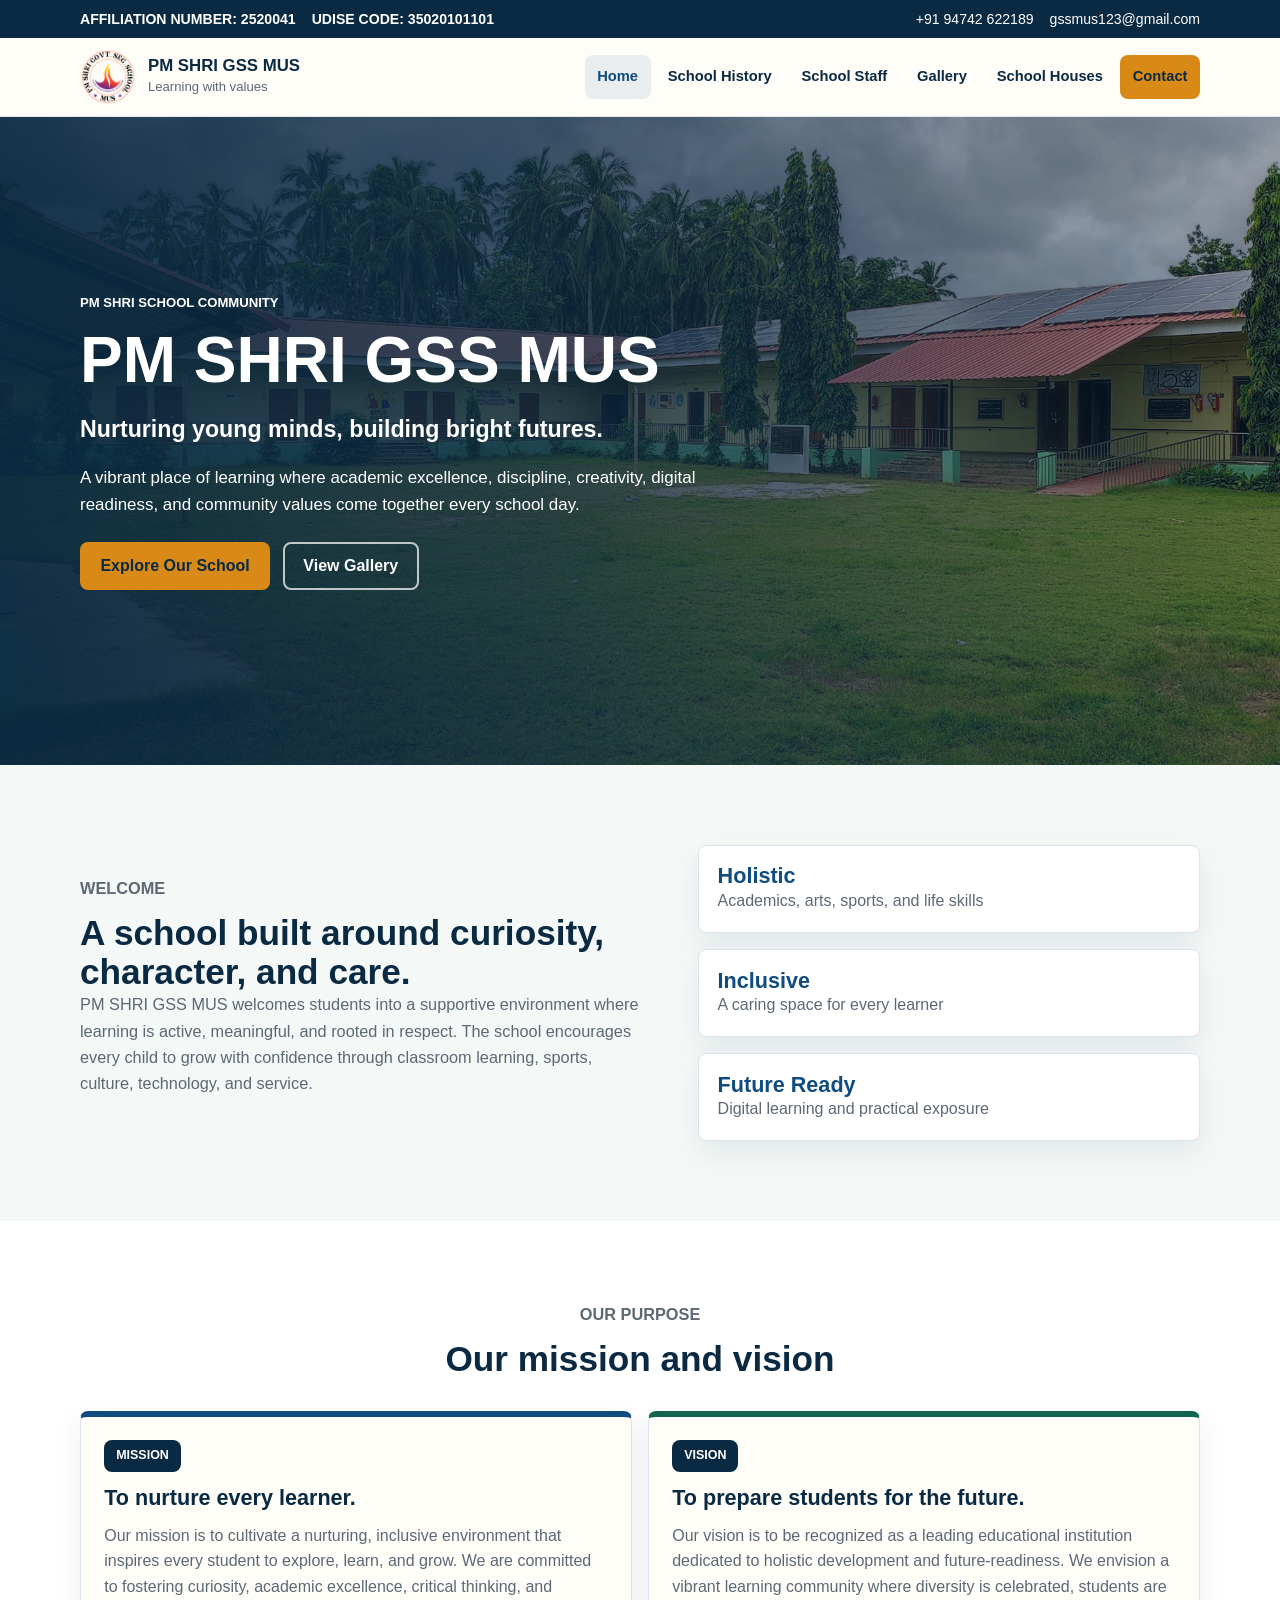
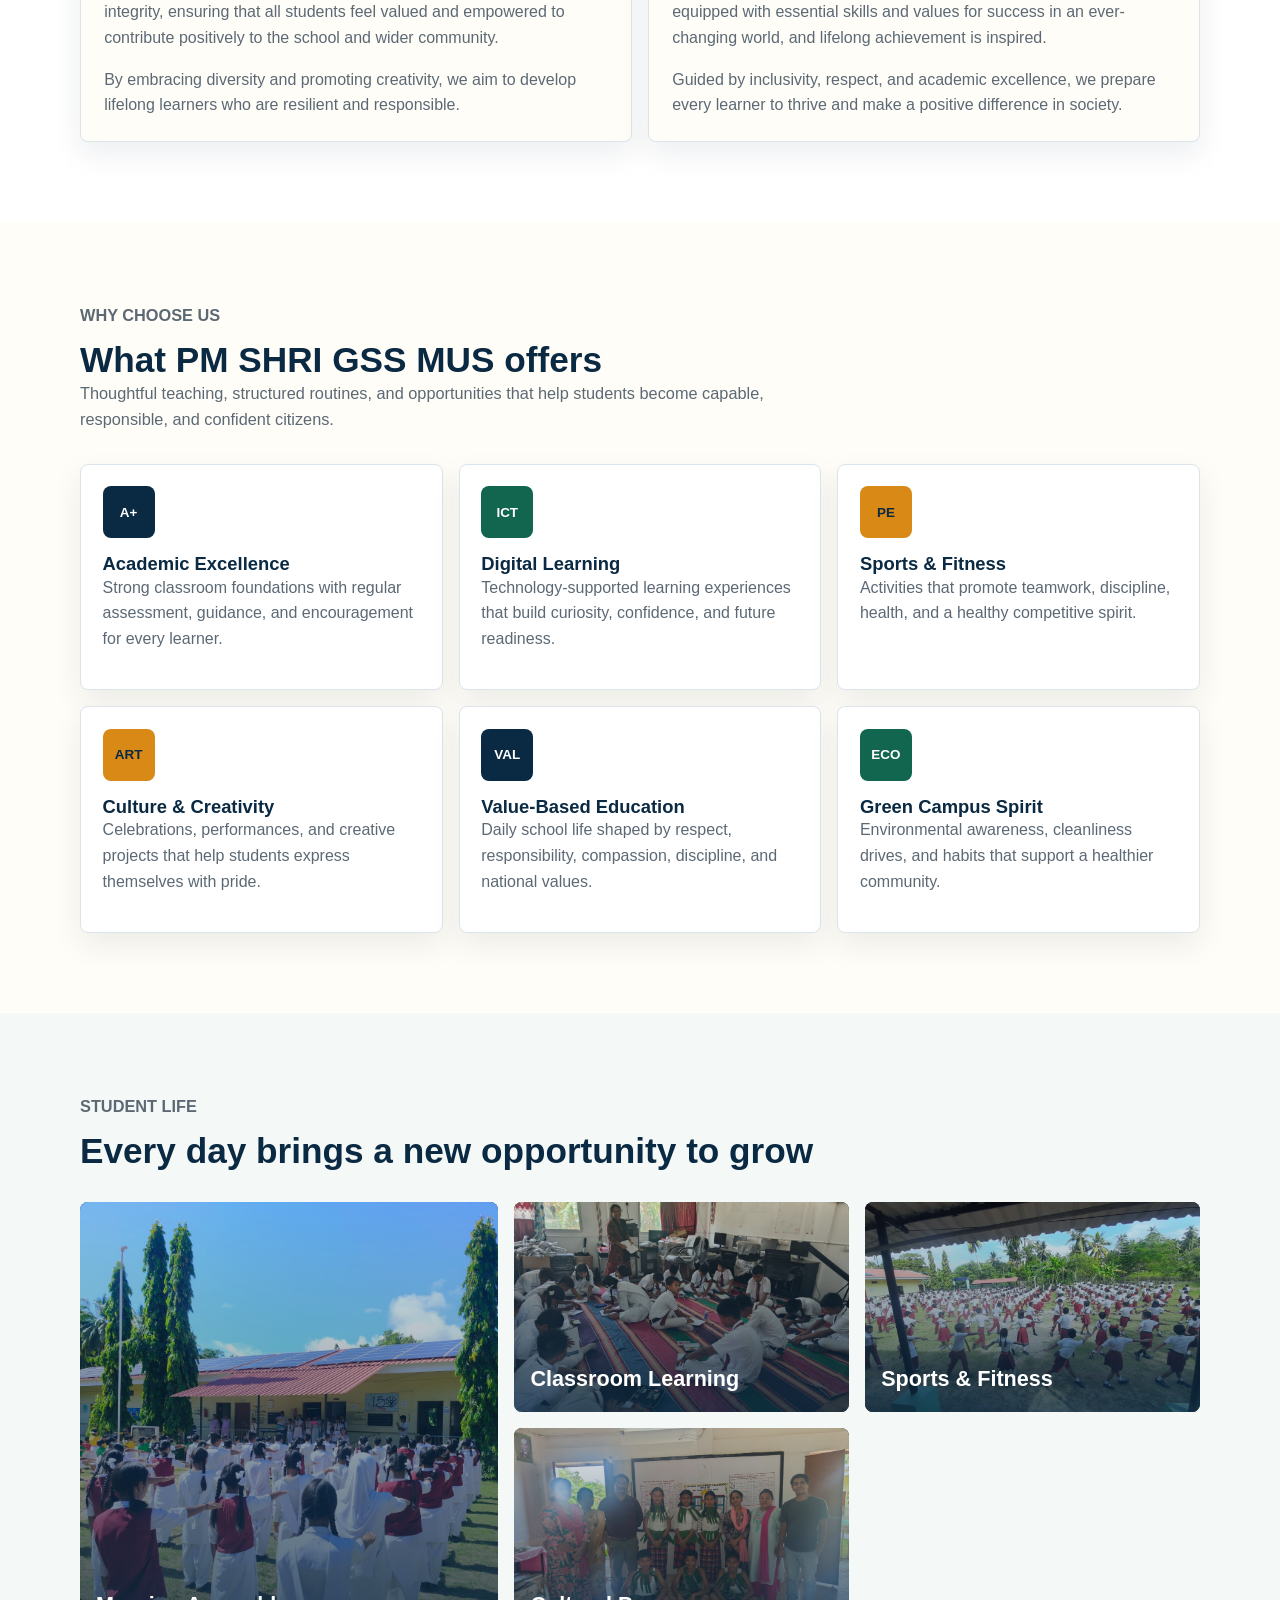
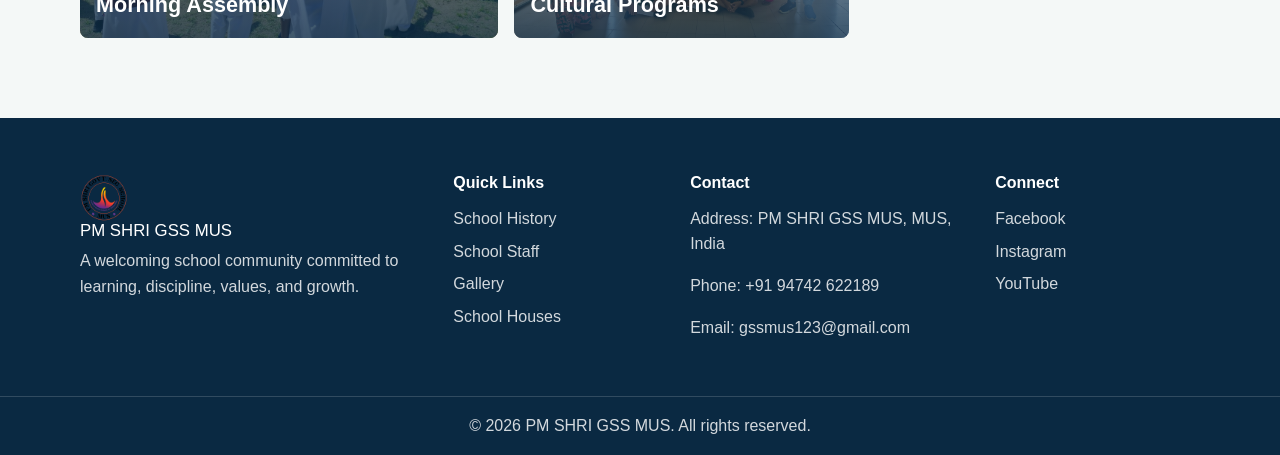
<file: index.html>
<!DOCTYPE html>
<html lang="en">
<head>
  <meta charset="UTF-8">
  <meta name="viewport" content="width=device-width, initial-scale=1.0">
  <title>PM SHRI GSS MUS | Learning with Values</title>
  <meta name="description" content="Official school website concept for PM SHRI GSS MUS, a warm and modern school community experience.">
  <link rel="icon" href="assets/logo.png" type="image/png">
  <link rel="stylesheet" href="styles.css">
</head>
<body>
  <a class="skip-link" href="#main">Skip to content</a>
  <header class="site-header">
    <div class="top-strip">
      <div class="school-codes" aria-label="School identification details">
        <span>Affiliation Number: 2520041</span>
        <span>UDISE Code: 35020101101</span>
      </div>
      <div class="top-links" aria-label="School contact quick links">
        <a href="tel:+9194742622189">+91 94742 622189</a>
        <a href="mailto:gssmus123@gmail.com">gssmus123@gmail.com</a>
      </div>
    </div>
    <nav class="navbar" aria-label="Primary navigation">
      <a class="brand" href="index.html" aria-label="PM SHRI GSS MUS home">
        <img src="assets/logo.png" alt="" width="56" height="56">
        <span>
          <strong>PM SHRI GSS MUS</strong>
          <small>Learning with values</small>
        </span>
      </a>
      <button class="nav-toggle" type="button" aria-expanded="false" aria-controls="site-menu">
        <span class="toggle-bars" aria-hidden="true"></span>
        <span class="sr-only">Menu</span>
      </button>
      <ul class="nav-menu" id="site-menu">
        <li><a href="index.html" aria-current="page">Home</a></li>
        <li><a href="history.html">School History</a></li>
        <li><a href="staff.html">School Staff</a></li>
        <li><a href="https://ne5r1j.github.io/School-Website/gallery.html">Gallery</a></li>
        <li><a href="houses.html">School Houses</a></li>
        <li><a class="nav-cta" href="#contact">Contact</a></li>
      </ul>
    </nav>
  </header>

  <main id="main">
    <section class="hero home-hero">
      <img class="hero-image" src="assets/gallery/campus-building.jpeg" alt="PM SHRI GSS MUS campus building and green school ground">
      <div class="hero-overlay"></div>
      <div class="hero-content">
        <p class="eyebrow">PM SHRI School Community</p>
        <h1>PM SHRI GSS MUS</h1>
        <p class="hero-tagline">Nurturing young minds, building bright futures.</p>
        <p class="hero-copy">A vibrant place of learning where academic excellence, discipline, creativity, digital readiness, and community values come together every school day.</p>
        <div class="hero-actions">
          <a class="button primary" href="history.html">Explore Our School</a>
          <a class="button secondary" href="https://ne5r1j.github.io/School-Website/gallery.html">View Gallery</a>
        </div>
      </div>
    </section>

    <section class="section intro-band">
      <div class="container split-grid">
        <div>
          <p class="section-kicker">Welcome</p>
          <h2>A school built around curiosity, character, and care.</h2>
          <p>PM SHRI GSS MUS welcomes students into a supportive environment where learning is active, meaningful, and rooted in respect. The school encourages every child to grow with confidence through classroom learning, sports, culture, technology, and service.</p>
        </div>
        <div class="stat-grid" aria-label="School highlights">
          <article class="stat-card">
            <strong>Holistic</strong>
            <span>Academics, arts, sports, and life skills</span>
          </article>
          <article class="stat-card">
            <strong>Inclusive</strong>
            <span>A caring space for every learner</span>
          </article>
          <article class="stat-card">
            <strong>Future Ready</strong>
            <span>Digital learning and practical exposure</span>
          </article>
        </div>
      </div>
    </section>

    <section class="section mission-vision-section">
      <div class="container">
        <div class="section-heading center">
          <p class="section-kicker">Our Purpose</p>
          <h2>Our mission and vision</h2>
        </div>
        <div class="mission-vision-grid">
          <article class="mission-card">
            <span class="mission-label">Mission</span>
            <h3>To nurture every learner.</h3>
            <p>Our mission is to cultivate a nurturing, inclusive environment that inspires every student to explore, learn, and grow. We are committed to fostering curiosity, academic excellence, critical thinking, and integrity, ensuring that all students feel valued and empowered to contribute positively to the school and wider community.</p>
            <p>By embracing diversity and promoting creativity, we aim to develop lifelong learners who are resilient and responsible.</p>
          </article>
          <article class="mission-card vision">
            <span class="mission-label">Vision</span>
            <h3>To prepare students for the future.</h3>
            <p>Our vision is to be recognized as a leading educational institution dedicated to holistic development and future-readiness. We envision a vibrant learning community where diversity is celebrated, students are equipped with essential skills and values for success in an ever-changing world, and lifelong achievement is inspired.</p>
            <p>Guided by inclusivity, respect, and academic excellence, we prepare every learner to thrive and make a positive difference in society.</p>
          </article>
        </div>
      </div>
    </section>

    <section class="section">
      <div class="container">
        <div class="section-heading">
          <p class="section-kicker">Why Choose Us</p>
          <h2>What PM SHRI GSS MUS offers</h2>
          <p>Thoughtful teaching, structured routines, and opportunities that help students become capable, responsible, and confident citizens.</p>
        </div>
        <div class="feature-grid">
          <article class="feature-card">
            <span class="feature-icon" aria-hidden="true">A+</span>
            <h3>Academic Excellence</h3>
            <p>Strong classroom foundations with regular assessment, guidance, and encouragement for every learner.</p>
          </article>
          <article class="feature-card">
            <span class="feature-icon" aria-hidden="true">ICT</span>
            <h3>Digital Learning</h3>
            <p>Technology-supported learning experiences that build curiosity, confidence, and future readiness.</p>
          </article>
          <article class="feature-card">
            <span class="feature-icon" aria-hidden="true">PE</span>
            <h3>Sports & Fitness</h3>
            <p>Activities that promote teamwork, discipline, health, and a healthy competitive spirit.</p>
          </article>
          <article class="feature-card">
            <span class="feature-icon" aria-hidden="true">ART</span>
            <h3>Culture & Creativity</h3>
            <p>Celebrations, performances, and creative projects that help students express themselves with pride.</p>
          </article>
          <article class="feature-card">
            <span class="feature-icon" aria-hidden="true">VAL</span>
            <h3>Value-Based Education</h3>
            <p>Daily school life shaped by respect, responsibility, compassion, discipline, and national values.</p>
          </article>
          <article class="feature-card">
            <span class="feature-icon" aria-hidden="true">ECO</span>
            <h3>Green Campus Spirit</h3>
            <p>Environmental awareness, cleanliness drives, and habits that support a healthier community.</p>
          </article>
        </div>
      </div>
    </section>

    <section class="section life-section">
      <div class="container">
        <div class="section-heading">
          <p class="section-kicker">Student Life</p>
          <h2>Every day brings a new opportunity to grow</h2>
        </div>
        <div class="life-grid">
          <article class="life-tile campus">
            <span>Morning Assembly</span>
          </article>
          <article class="life-tile classroom">
            <span>Classroom Learning</span>
          </article>
          <article class="life-tile sports">
            <span>Sports & Fitness</span>
          </article>
          <article class="life-tile culture">
            <span>Cultural Programs</span>
          </article>
        </div>
      </div>
    </section>
  </main>

  <footer class="site-footer" id="contact">
    <div class="container footer-grid">
      <div>
        <a class="footer-brand" href="index.html">
          <img src="assets/logo.png" alt="" width="48" height="48">
          <span>PM SHRI GSS MUS</span>
        </a>
        <p>A welcoming school community committed to learning, discipline, values, and growth.</p>
      </div>
      <div>
        <h2>Quick Links</h2>
        <a href="history.html">School History</a>
        <a href="staff.html">School Staff</a>
        <a href="https://ne5r1j.github.io/School-Website/gallery.html">Gallery</a>
        <a href="houses.html">School Houses</a>
      </div>
      <div>
        <h2>Contact</h2>
        <p>Address: PM SHRI GSS MUS, MUS, India</p>
        <p>Phone: +91 94742 622189</p>
        <p>Email: gssmus123@gmail.com</p>
      </div>
      <div>
        <h2>Connect</h2>
        <a href="#" aria-label="Facebook page">Facebook</a>
        <a href="#" aria-label="Instagram page">Instagram</a>
        <a href="#" aria-label="YouTube channel">YouTube</a>
      </div>
    </div>
    <div class="footer-bottom">
      <p>&copy; 2026 PM SHRI GSS MUS. All rights reserved.</p>
    </div>
  </footer>

  <script src="script.js"></script>
</body>
</html>
</file>
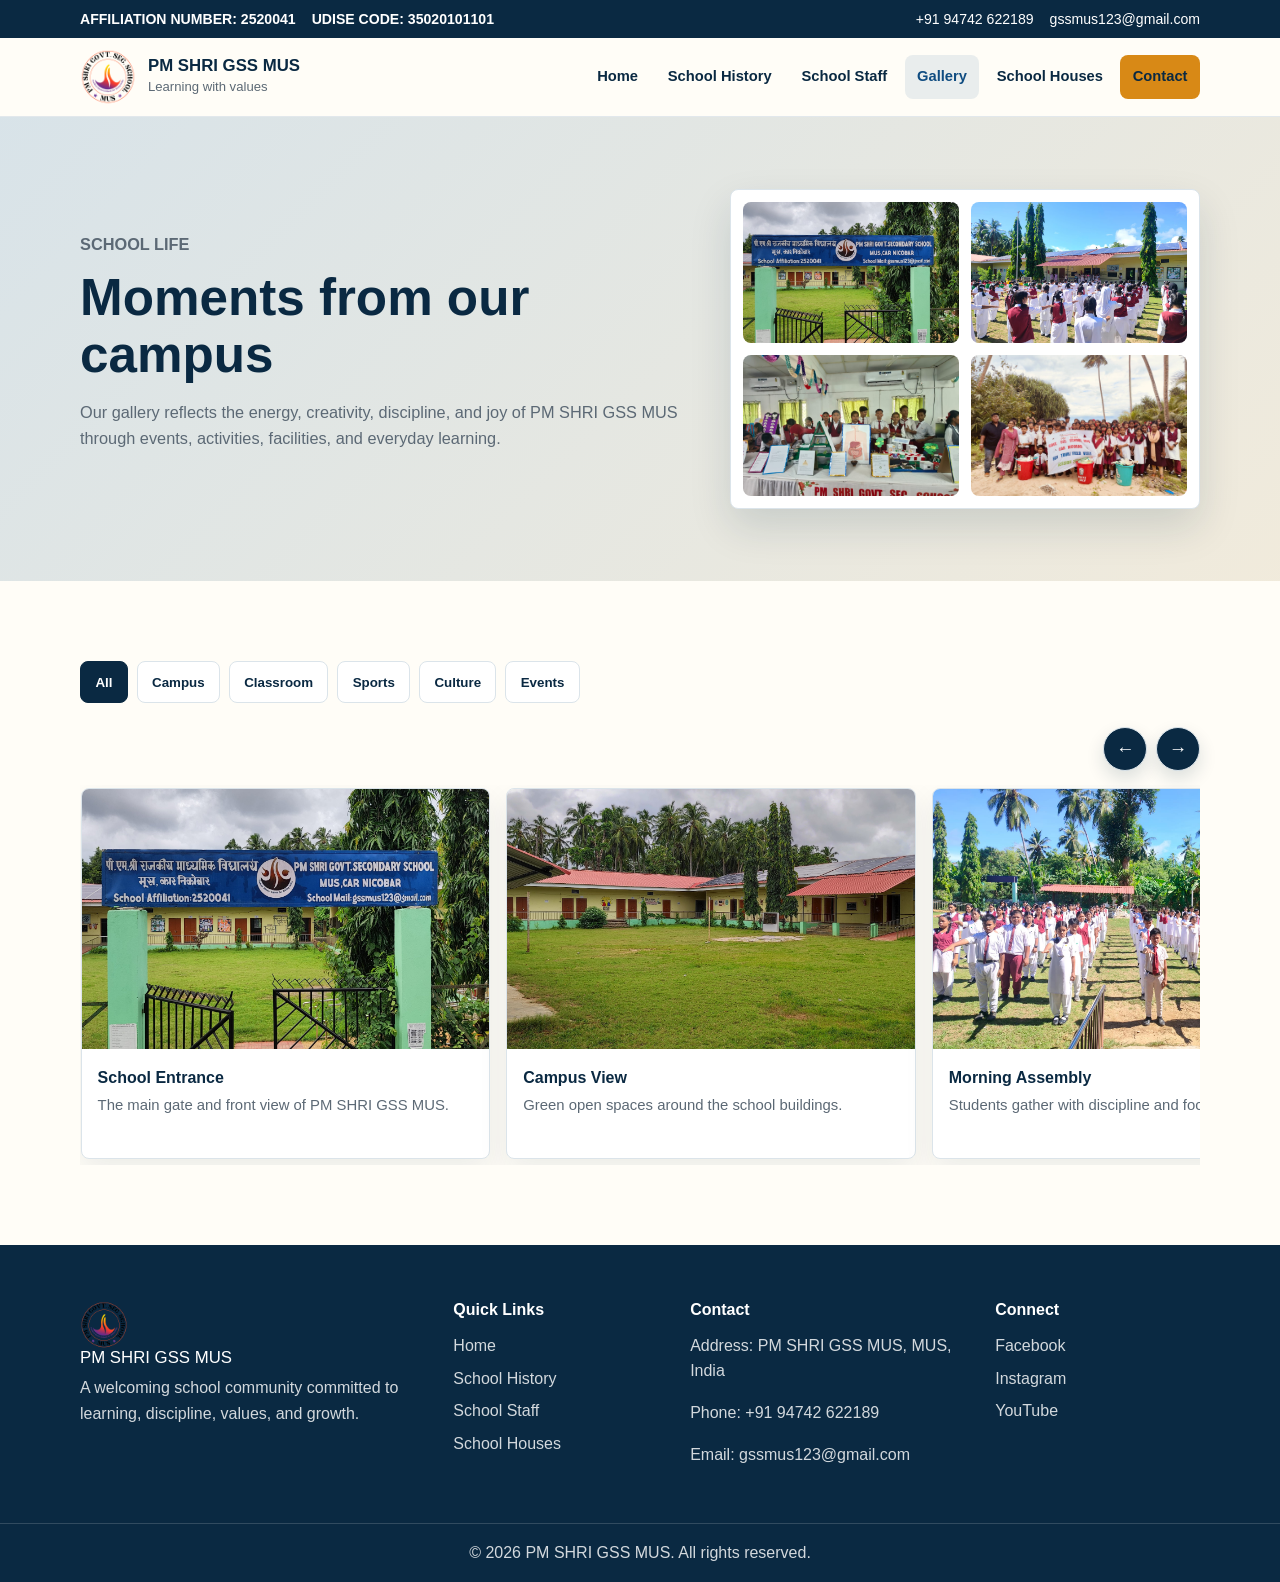
<file: gallery.html>
<!DOCTYPE html>
<html lang="en">
<head>
  <meta charset="UTF-8">
  <meta name="viewport" content="width=device-width, initial-scale=1.0">
  <title>Gallery | PM SHRI GSS MUS</title>
  <meta name="description" content="Photo and video gallery concept for PM SHRI GSS MUS school events, activities, facilities, and student life.">
  <link rel="icon" href="assets/logo.png" type="image/png">
  <link rel="stylesheet" href="styles.css">
</head>
<body>
  <a class="skip-link" href="#main">Skip to content</a>
  <header class="site-header">
    <div class="top-strip">
      <div class="school-codes" aria-label="School identification details">
        <span>Affiliation Number: 2520041</span>
        <span>UDISE Code: 35020101101</span>
      </div>
      <div class="top-links" aria-label="School contact quick links">
        <a href="tel:+9194742622189">+91 94742 622189</a>
        <a href="mailto:gssmus123@gmail.com">gssmus123@gmail.com</a>
      </div>
    </div>
    <nav class="navbar" aria-label="Primary navigation">
      <a class="brand" href="index.html" aria-label="PM SHRI GSS MUS home">
        <img src="assets/logo.png" alt="" width="56" height="56">
        <span><strong>PM SHRI GSS MUS</strong><small>Learning with values</small></span>
      </a>
      <button class="nav-toggle" type="button" aria-expanded="false" aria-controls="site-menu">
        <span class="toggle-bars" aria-hidden="true"></span>
        <span class="sr-only">Menu</span>
      </button>
      <ul class="nav-menu" id="site-menu">
        <li><a href="index.html">Home</a></li>
        <li><a href="history.html">School History</a></li>
        <li><a href="staff.html">School Staff</a></li>
        <li><a href="https://ne5r1j.github.io/School-Website/gallery.html" aria-current="page">Gallery</a></li>
        <li><a href="houses.html">School Houses</a></li>
        <li><a class="nav-cta" href="#contact">Contact</a></li>
      </ul>
    </nav>
  </header>

  <main id="main">
    <section class="page-hero gallery-hero">
      <div class="container page-hero-grid">
        <div>
          <p class="eyebrow">School Life</p>
          <h1>Moments from our campus</h1>
          <p>Our gallery reflects the energy, creativity, discipline, and joy of PM SHRI GSS MUS through events, activities, facilities, and everyday learning.</p>
        </div>
        <div class="gallery-preview" aria-hidden="true">
          <span></span><span></span><span></span><span></span>
        </div>
      </div>
    </section>

    <section class="section">
      <div class="container">
        <div class="gallery-toolbar" aria-label="Gallery categories">
          <button class="tab-button active" type="button" data-gallery-filter="all">All</button>
          <button class="tab-button" type="button" data-gallery-filter="campus">Campus</button>
          <button class="tab-button" type="button" data-gallery-filter="classroom">Classroom</button>
          <button class="tab-button" type="button" data-gallery-filter="sports">Sports</button>
          <button class="tab-button" type="button" data-gallery-filter="culture">Culture</button>
          <button class="tab-button" type="button" data-gallery-filter="events">Events</button>
        </div>

        <div class="gallery-slider" aria-label="School photo slider">
          <div class="gallery-slider-controls">
            <button class="slider-button" type="button" data-gallery-slide="prev" aria-label="Previous gallery photos">&larr;</button>
            <button class="slider-button" type="button" data-gallery-slide="next" aria-label="Next gallery photos">&rarr;</button>
          </div>
          <div class="gallery-grid gallery-slider-track">
            <figure class="gallery-card large photo-campus" data-gallery-item="campus">
              <img src="assets/gallery/campus-gate.jpeg" alt="PM SHRI GSS MUS entrance gate and campus building" loading="eager" decoding="async" fetchpriority="high">
              <figcaption><strong>School Entrance</strong><span>The main gate and front view of PM SHRI GSS MUS.</span></figcaption>
            </figure>
            <figure class="gallery-card" data-gallery-item="campus">
              <img src="assets/gallery/campus-building.jpeg" alt="School campus buildings with open green ground" loading="lazy" decoding="async">
              <figcaption><strong>Campus View</strong><span>Green open spaces around the school buildings.</span></figcaption>
            </figure>
            <figure class="gallery-card" data-gallery-item="events">
              <img src="assets/gallery/assembly-lines.jpeg" alt="Students standing in rows during morning assembly" loading="lazy" decoding="async">
              <figcaption><strong>Morning Assembly</strong><span>Students gather with discipline and focus.</span></figcaption>
            </figure>
            <figure class="gallery-card" data-gallery-item="events">
              <img src="assets/gallery/morning-assembly.jpeg" alt="Students assembled in the school ground facing the stage" loading="lazy" decoding="async">
              <figcaption><strong>Assembly Ground</strong><span>Daily routines that build unity and responsibility.</span></figcaption>
            </figure>
            <figure class="gallery-card" data-gallery-item="sports">
              <img src="assets/gallery/house-sports-lineup.jpeg" alt="Students standing in house groups with colored flags" loading="lazy" decoding="async">
              <figcaption><strong>House Lineup</strong><span>School houses lined up for activities and competitions.</span></figcaption>
            </figure>
            <figure class="gallery-card" data-gallery-item="events">
              <img src="assets/gallery/eco-field-visit.jpeg" alt="Students and teachers holding a field visit banner outdoors" loading="lazy" decoding="async">
              <figcaption><strong>Eco Field Visit</strong><span>Learning beyond the classroom through field exposure.</span></figcaption>
            </figure>
            <figure class="gallery-card" data-gallery-item="events">
              <img src="assets/gallery/field-visit-group.jpeg" alt="Students and teachers posing during an educational visit" loading="lazy" decoding="async">
              <figcaption><strong>Educational Visit</strong><span>Students explore local institutions and environments.</span></figcaption>
            </figure>
            <figure class="gallery-card" data-gallery-item="events">
              <img src="assets/gallery/radio-station-visit.jpeg" alt="Students and teachers visiting the radio station" loading="lazy" decoding="async">
              <figcaption><strong>Radio Station Visit</strong><span>Exposure visits connect students with real-world learning.</span></figcaption>
            </figure>
            <figure class="gallery-card" data-gallery-item="classroom">
              <img src="assets/gallery/student-artwork.jpeg" alt="Students showing drawings and artwork" loading="lazy" decoding="async">
              <figcaption><strong>Student Artwork</strong><span>Creative expression through school activities.</span></figcaption>
            </figure>
            <figure class="gallery-card" data-gallery-item="sports">
              <img src="assets/gallery/morning-exercise.jpeg" alt="Students doing exercises together on the school ground" loading="lazy" decoding="async">
              <figcaption><strong>Morning Exercise</strong><span>Fitness and discipline as part of school life.</span></figcaption>
            </figure>
            <figure class="gallery-card" data-gallery-item="sports">
              <img src="assets/gallery/group-exercise.jpeg" alt="Students exercising together in the school ground" loading="lazy" decoding="async">
              <figcaption><strong>Group Fitness</strong><span>Healthy routines practiced together.</span></figcaption>
            </figure>
            <figure class="gallery-card" data-gallery-item="culture">
              <img src="assets/gallery/cultural-performance.jpeg" alt="Students in traditional dress with staff members" loading="lazy" decoding="async">
              <figcaption><strong>Cultural Performance</strong><span>Students take part in cultural learning and presentation.</span></figcaption>
            </figure>
            <figure class="gallery-card" data-gallery-item="classroom">
              <img src="assets/gallery/science-exhibition.jpeg" alt="Students presenting school science exhibition models" loading="lazy" decoding="async">
              <figcaption><strong>Science Exhibition</strong><span>Practical projects encourage curiosity and teamwork.</span></figcaption>
            </figure>
            <figure class="gallery-card" data-gallery-item="classroom">
              <img src="assets/gallery/classroom-activity.jpeg" alt="Students drawing during a guided classroom activity" loading="lazy" decoding="async">
              <figcaption><strong>Classroom Activity</strong><span>Hands-on learning in a collaborative setting.</span></figcaption>
            </figure>
            <figure class="gallery-card" data-gallery-item="events">
              <img src="assets/gallery/wildlife-week.jpeg" alt="Students and staff during Wildlife Week programme" loading="lazy" decoding="async">
              <figcaption><strong>Wildlife Week</strong><span>Awareness programmes nurture care for nature.</span></figcaption>
            </figure>
            <figure class="gallery-card" data-gallery-item="events">
              <img src="assets/gallery/student-group-boys.jpeg" alt="Group of boys in school uniform outdoors" loading="lazy" decoding="async">
              <figcaption><strong>Student Group</strong><span>Students participate actively in school events.</span></figcaption>
            </figure>
            <figure class="gallery-card" data-gallery-item="events">
              <img src="assets/gallery/student-group-girls.jpeg" alt="Group of girls in school uniform outdoors" loading="lazy" decoding="async">
              <figcaption><strong>School Community</strong><span>Friendship, confidence, and participation.</span></figcaption>
            </figure>
          </div>
        </div>
      </div>
    </section>

    <div class="lightbox" id="lightbox" role="dialog" aria-modal="true" aria-label="Gallery image preview" hidden>
      <button class="lightbox-close" type="button" aria-label="Close preview">&times;</button>
      <div class="lightbox-content"></div>
    </div>
  </main>

  <footer class="site-footer" id="contact">
    <div class="container footer-grid">
      <div><a class="footer-brand" href="index.html"><img src="assets/logo.png" alt="" width="48" height="48"><span>PM SHRI GSS MUS</span></a><p>A welcoming school community committed to learning, discipline, values, and growth.</p></div>
      <div><h2>Quick Links</h2><a href="index.html">Home</a><a href="history.html">School History</a><a href="staff.html">School Staff</a><a href="houses.html">School Houses</a></div>
      <div><h2>Contact</h2><p>Address: PM SHRI GSS MUS, MUS, India</p><p>Phone: +91 94742 622189</p><p>Email: gssmus123@gmail.com</p></div>
      <div><h2>Connect</h2><a href="#">Facebook</a><a href="#">Instagram</a><a href="#">YouTube</a></div>
    </div>
    <div class="footer-bottom"><p>&copy; 2026 PM SHRI GSS MUS. All rights reserved.</p></div>
  </footer>

  <script src="script.js"></script>
</body>
</html>
</file>
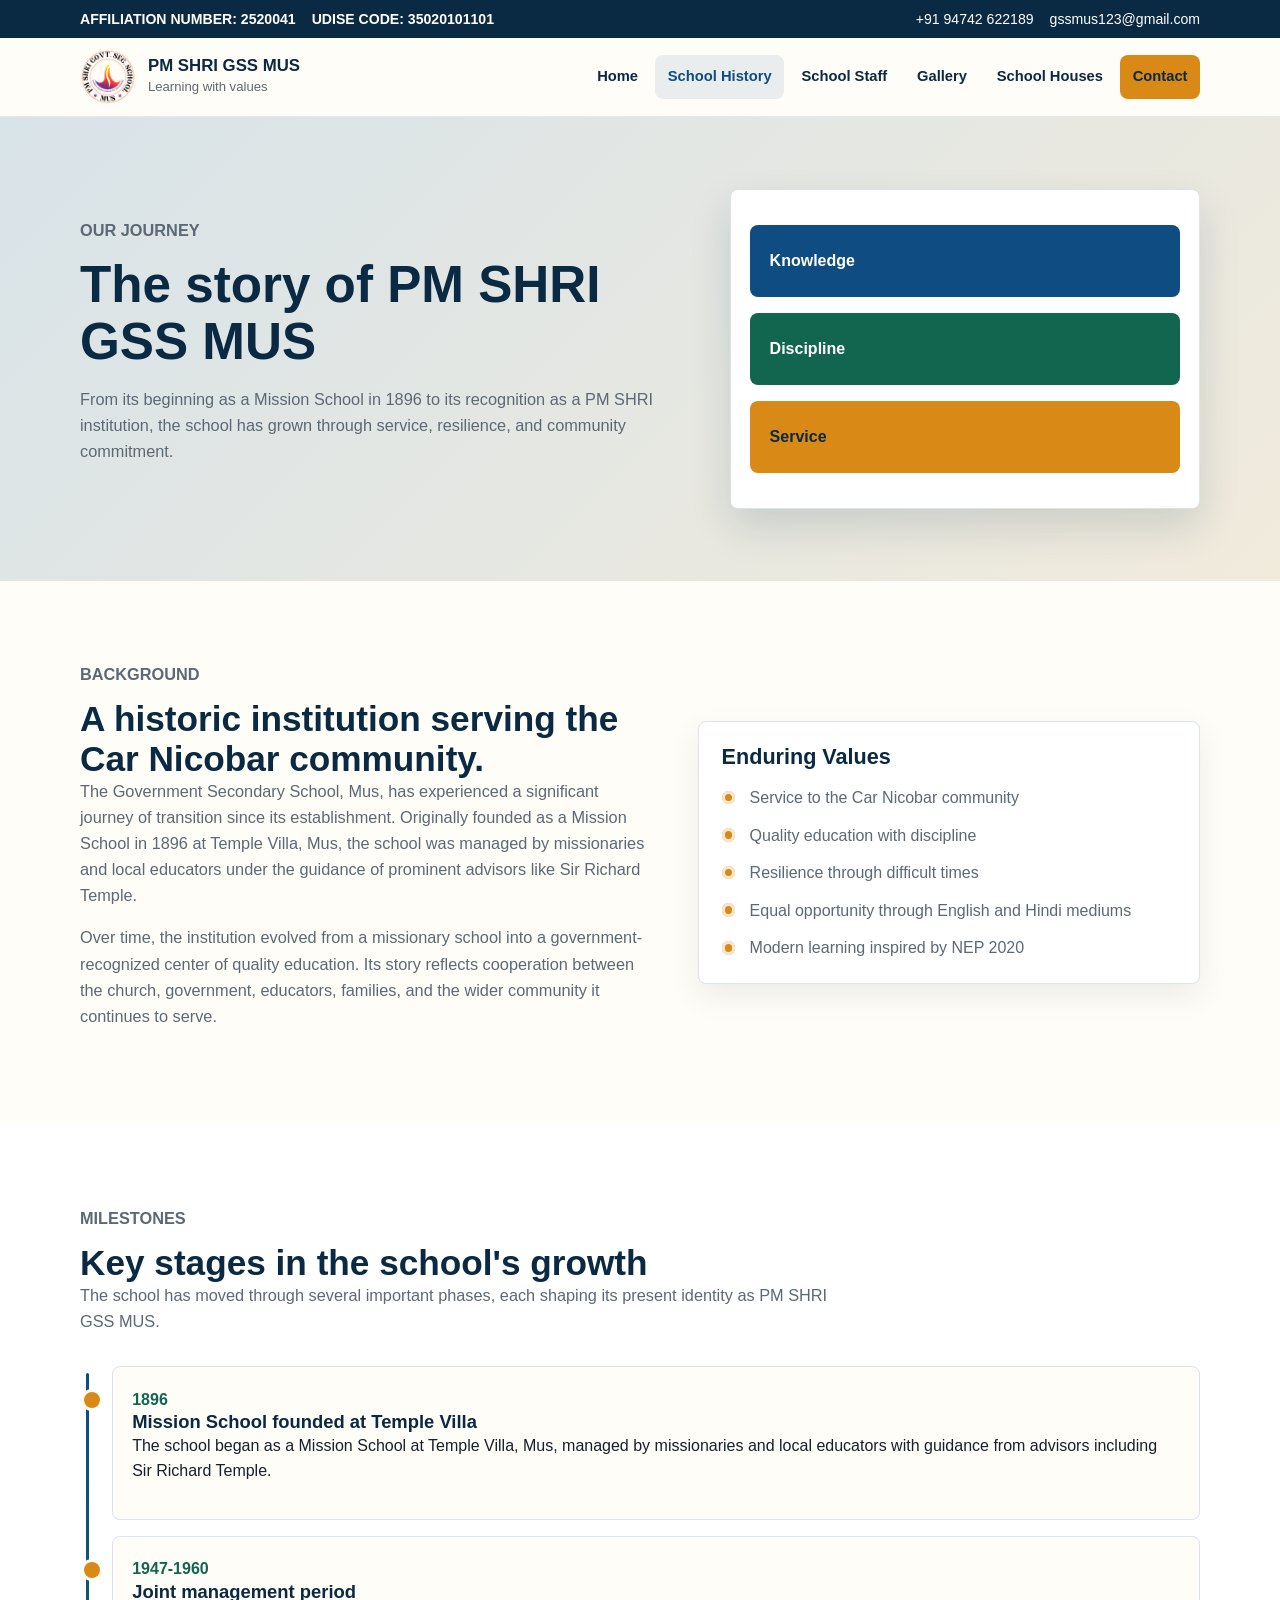
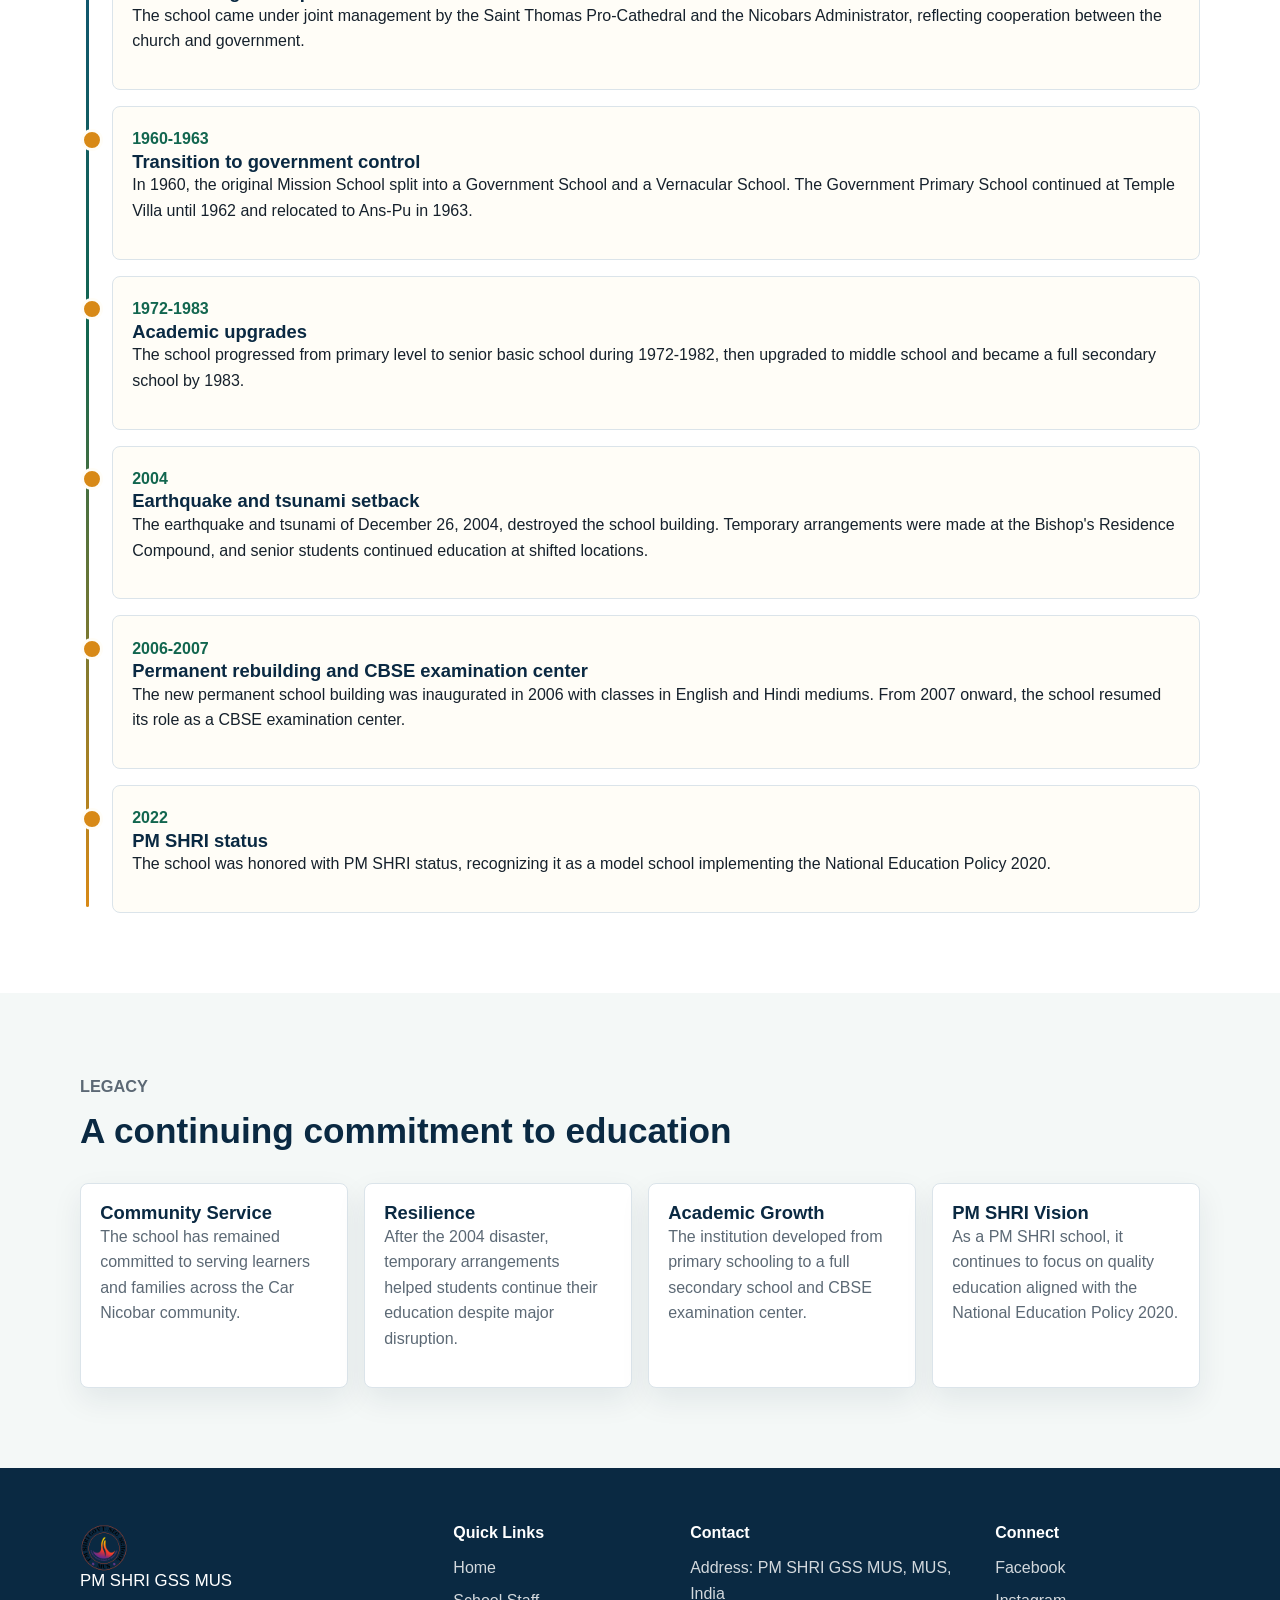
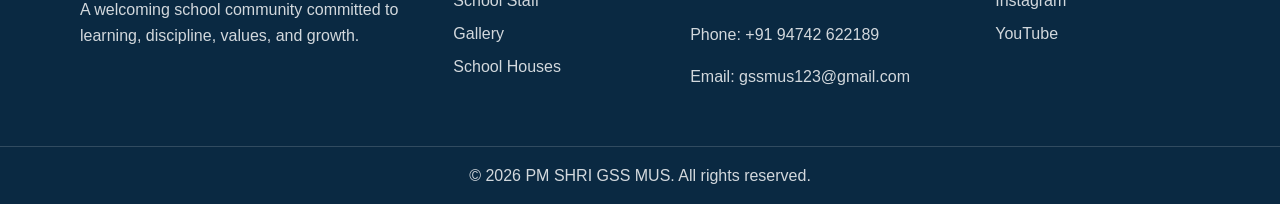
<file: history.html>
<!DOCTYPE html>
<html lang="en">
<head>
  <meta charset="UTF-8">
  <meta name="viewport" content="width=device-width, initial-scale=1.0">
  <title>School History | PM SHRI GSS MUS</title>
  <meta name="description" content="History, milestones, founding values, and achievements of PM SHRI GSS MUS.">
  <link rel="icon" href="assets/logo.png" type="image/png">
  <link rel="stylesheet" href="styles.css">
</head>
<body>
  <a class="skip-link" href="#main">Skip to content</a>
  <header class="site-header">
    <div class="top-strip">
      <div class="school-codes" aria-label="School identification details">
        <span>Affiliation Number: 2520041</span>
        <span>UDISE Code: 35020101101</span>
      </div>
      <div class="top-links" aria-label="School contact quick links">
        <a href="tel:+9194742622189">+91 94742 622189</a>
        <a href="mailto:gssmus123@gmail.com">gssmus123@gmail.com</a>
      </div>
    </div>
    <nav class="navbar" aria-label="Primary navigation">
      <a class="brand" href="index.html" aria-label="PM SHRI GSS MUS home">
        <img src="assets/logo.png" alt="" width="56" height="56">
        <span><strong>PM SHRI GSS MUS</strong><small>Learning with values</small></span>
      </a>
      <button class="nav-toggle" type="button" aria-expanded="false" aria-controls="site-menu">
        <span class="toggle-bars" aria-hidden="true"></span>
        <span class="sr-only">Menu</span>
      </button>
      <ul class="nav-menu" id="site-menu">
        <li><a href="index.html">Home</a></li>
        <li><a href="history.html" aria-current="page">School History</a></li>
        <li><a href="staff.html">School Staff</a></li>
        <li><a href="https://ne5r1j.github.io/School-Website/gallery.html">Gallery</a></li>
        <li><a href="houses.html">School Houses</a></li>
        <li><a class="nav-cta" href="#contact">Contact</a></li>
      </ul>
    </nav>
  </header>

  <main id="main">
    <section class="page-hero">
      <div class="container page-hero-grid">
        <div>
          <p class="eyebrow">Our Journey</p>
          <h1>The story of PM SHRI GSS MUS</h1>
          <p>From its beginning as a Mission School in 1896 to its recognition as a PM SHRI institution, the school has grown through service, resilience, and community commitment.</p>
        </div>
        <div class="page-hero-visual history-visual" aria-hidden="true">
          <span>Knowledge</span>
          <span>Discipline</span>
          <span>Service</span>
        </div>
      </div>
    </section>

    <section class="section">
      <div class="container split-grid">
        <div>
          <p class="section-kicker">Background</p>
          <h2>A historic institution serving the Car Nicobar community.</h2>
          <p>The Government Secondary School, Mus, has experienced a significant journey of transition since its establishment. Originally founded as a Mission School in 1896 at Temple Villa, Mus, the school was managed by missionaries and local educators under the guidance of prominent advisors like Sir Richard Temple.</p>
          <p>Over time, the institution evolved from a missionary school into a government-recognized center of quality education. Its story reflects cooperation between the church, government, educators, families, and the wider community it continues to serve.</p>
        </div>
        <aside class="values-panel">
          <h2>Enduring Values</h2>
          <ul class="check-list">
            <li>Service to the Car Nicobar community</li>
            <li>Quality education with discipline</li>
            <li>Resilience through difficult times</li>
            <li>Equal opportunity through English and Hindi mediums</li>
            <li>Modern learning inspired by NEP 2020</li>
          </ul>
        </aside>
      </div>
    </section>

    <section class="section timeline-section">
      <div class="container">
        <div class="section-heading">
          <p class="section-kicker">Milestones</p>
          <h2>Key stages in the school's growth</h2>
          <p>The school has moved through several important phases, each shaping its present identity as PM SHRI GSS MUS.</p>
        </div>
        <div class="timeline">
          <article class="timeline-item">
            <time>1896</time>
            <h3>Mission School founded at Temple Villa</h3>
            <p>The school began as a Mission School at Temple Villa, Mus, managed by missionaries and local educators with guidance from advisors including Sir Richard Temple.</p>
          </article>
          <article class="timeline-item">
            <time>1947-1960</time>
            <h3>Joint management period</h3>
            <p>The school came under joint management by the Saint Thomas Pro-Cathedral and the Nicobars Administrator, reflecting cooperation between the church and government.</p>
          </article>
          <article class="timeline-item">
            <time>1960-1963</time>
            <h3>Transition to government control</h3>
            <p>In 1960, the original Mission School split into a Government School and a Vernacular School. The Government Primary School continued at Temple Villa until 1962 and relocated to Ans-Pu in 1963.</p>
          </article>
          <article class="timeline-item">
            <time>1972-1983</time>
            <h3>Academic upgrades</h3>
            <p>The school progressed from primary level to senior basic school during 1972-1982, then upgraded to middle school and became a full secondary school by 1983.</p>
          </article>
          <article class="timeline-item">
            <time>2004</time>
            <h3>Earthquake and tsunami setback</h3>
            <p>The earthquake and tsunami of December 26, 2004, destroyed the school building. Temporary arrangements were made at the Bishop's Residence Compound, and senior students continued education at shifted locations.</p>
          </article>
          <article class="timeline-item">
            <time>2006-2007</time>
            <h3>Permanent rebuilding and CBSE examination center</h3>
            <p>The new permanent school building was inaugurated in 2006 with classes in English and Hindi mediums. From 2007 onward, the school resumed its role as a CBSE examination center.</p>
          </article>
          <article class="timeline-item">
            <time>2022</time>
            <h3>PM SHRI status</h3>
            <p>The school was honored with PM SHRI status, recognizing it as a model school implementing the National Education Policy 2020.</p>
          </article>
        </div>
      </div>
    </section>

    <section class="section achievements-band">
      <div class="container">
        <div class="section-heading">
          <p class="section-kicker">Legacy</p>
          <h2>A continuing commitment to education</h2>
        </div>
        <div class="achievement-grid">
          <article>
            <h3>Community Service</h3>
            <p>The school has remained committed to serving learners and families across the Car Nicobar community.</p>
          </article>
          <article>
            <h3>Resilience</h3>
            <p>After the 2004 disaster, temporary arrangements helped students continue their education despite major disruption.</p>
          </article>
          <article>
            <h3>Academic Growth</h3>
            <p>The institution developed from primary schooling to a full secondary school and CBSE examination center.</p>
          </article>
          <article>
            <h3>PM SHRI Vision</h3>
            <p>As a PM SHRI school, it continues to focus on quality education aligned with the National Education Policy 2020.</p>
          </article>
        </div>
      </div>
    </section>
  </main>

  <footer class="site-footer" id="contact">
    <div class="container footer-grid">
      <div>
        <a class="footer-brand" href="index.html"><img src="assets/logo.png" alt="" width="48" height="48"><span>PM SHRI GSS MUS</span></a>
        <p>A welcoming school community committed to learning, discipline, values, and growth.</p>
      </div>
      <div><h2>Quick Links</h2><a href="index.html">Home</a><a href="staff.html">School Staff</a><a href="https://ne5r1j.github.io/School-Website/gallery.html">Gallery</a><a href="houses.html">School Houses</a></div>
      <div><h2>Contact</h2><p>Address: PM SHRI GSS MUS, MUS, India</p><p>Phone: +91 94742 622189</p><p>Email: gssmus123@gmail.com</p></div>
      <div><h2>Connect</h2><a href="#">Facebook</a><a href="#">Instagram</a><a href="#">YouTube</a></div>
    </div>
    <div class="footer-bottom"><p>&copy; 2026 PM SHRI GSS MUS. All rights reserved.</p></div>
  </footer>

  <script src="script.js"></script>
</body>
</html>
</file>
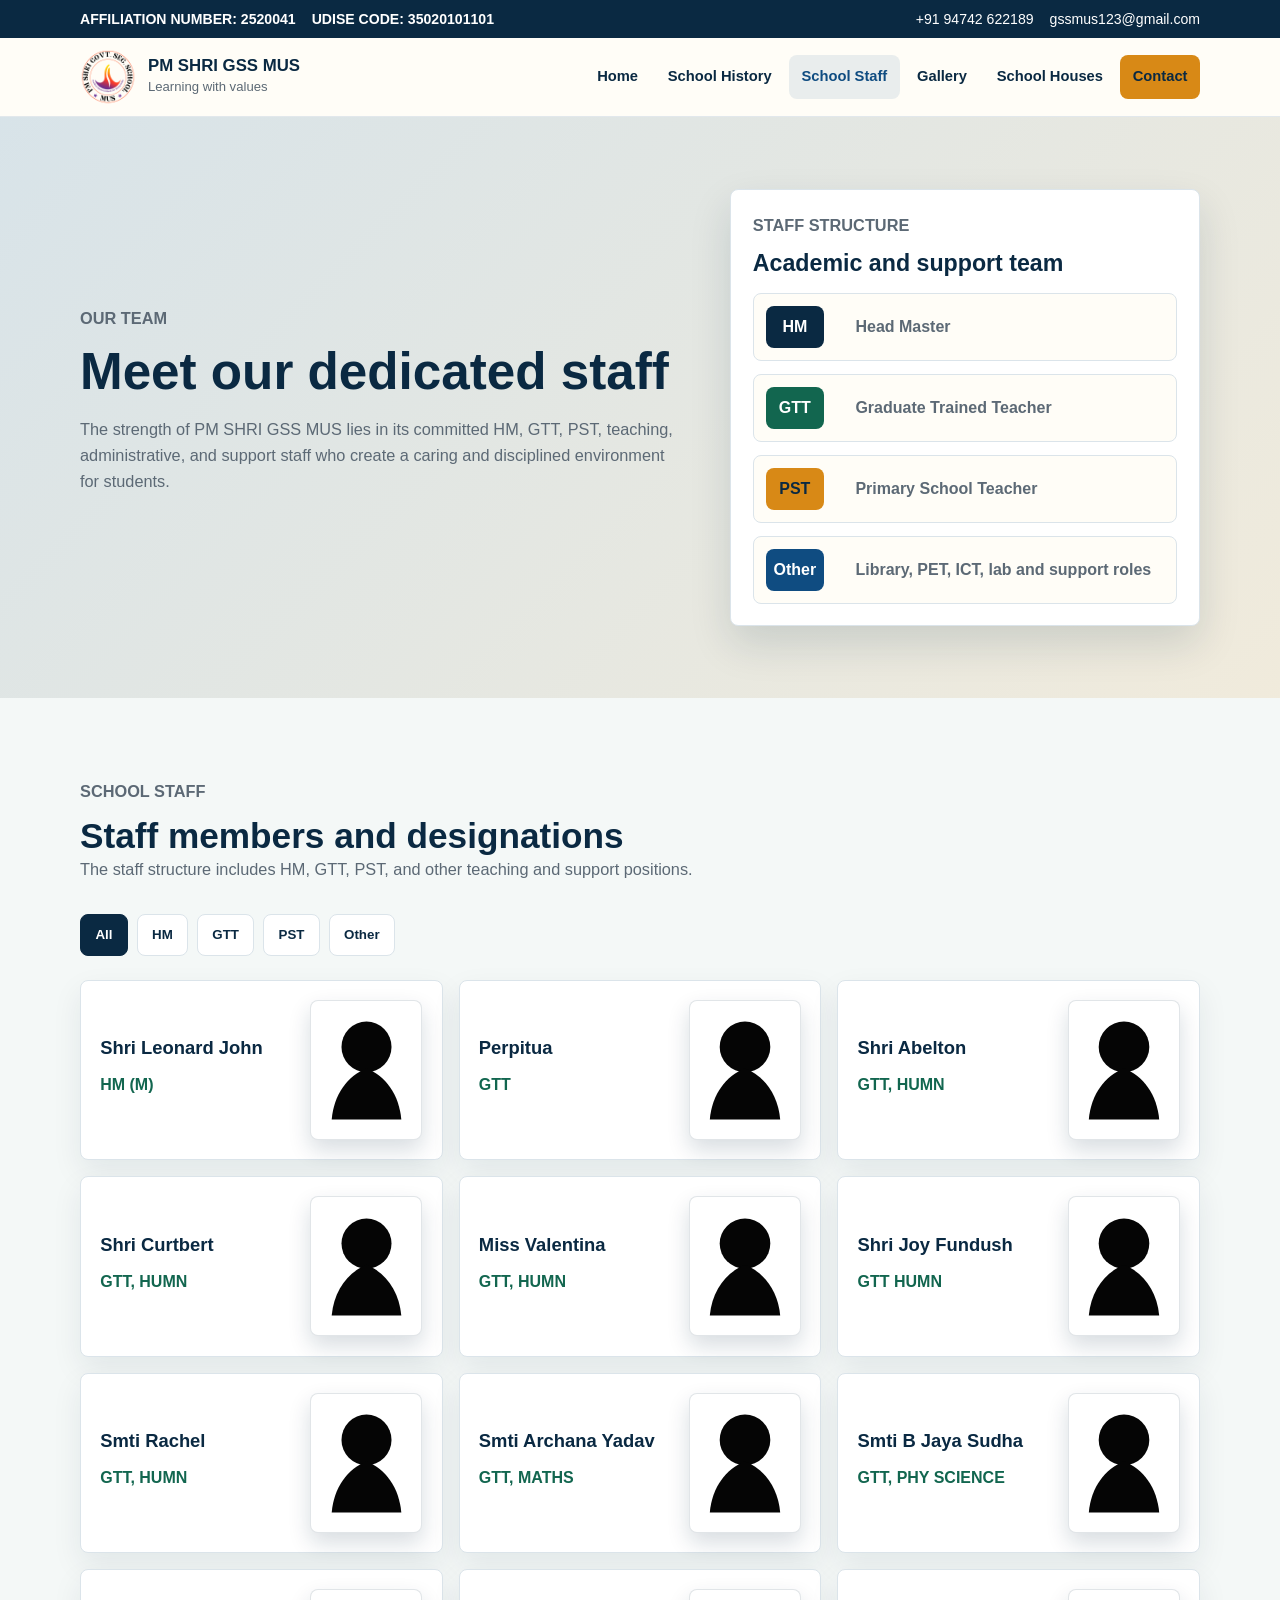
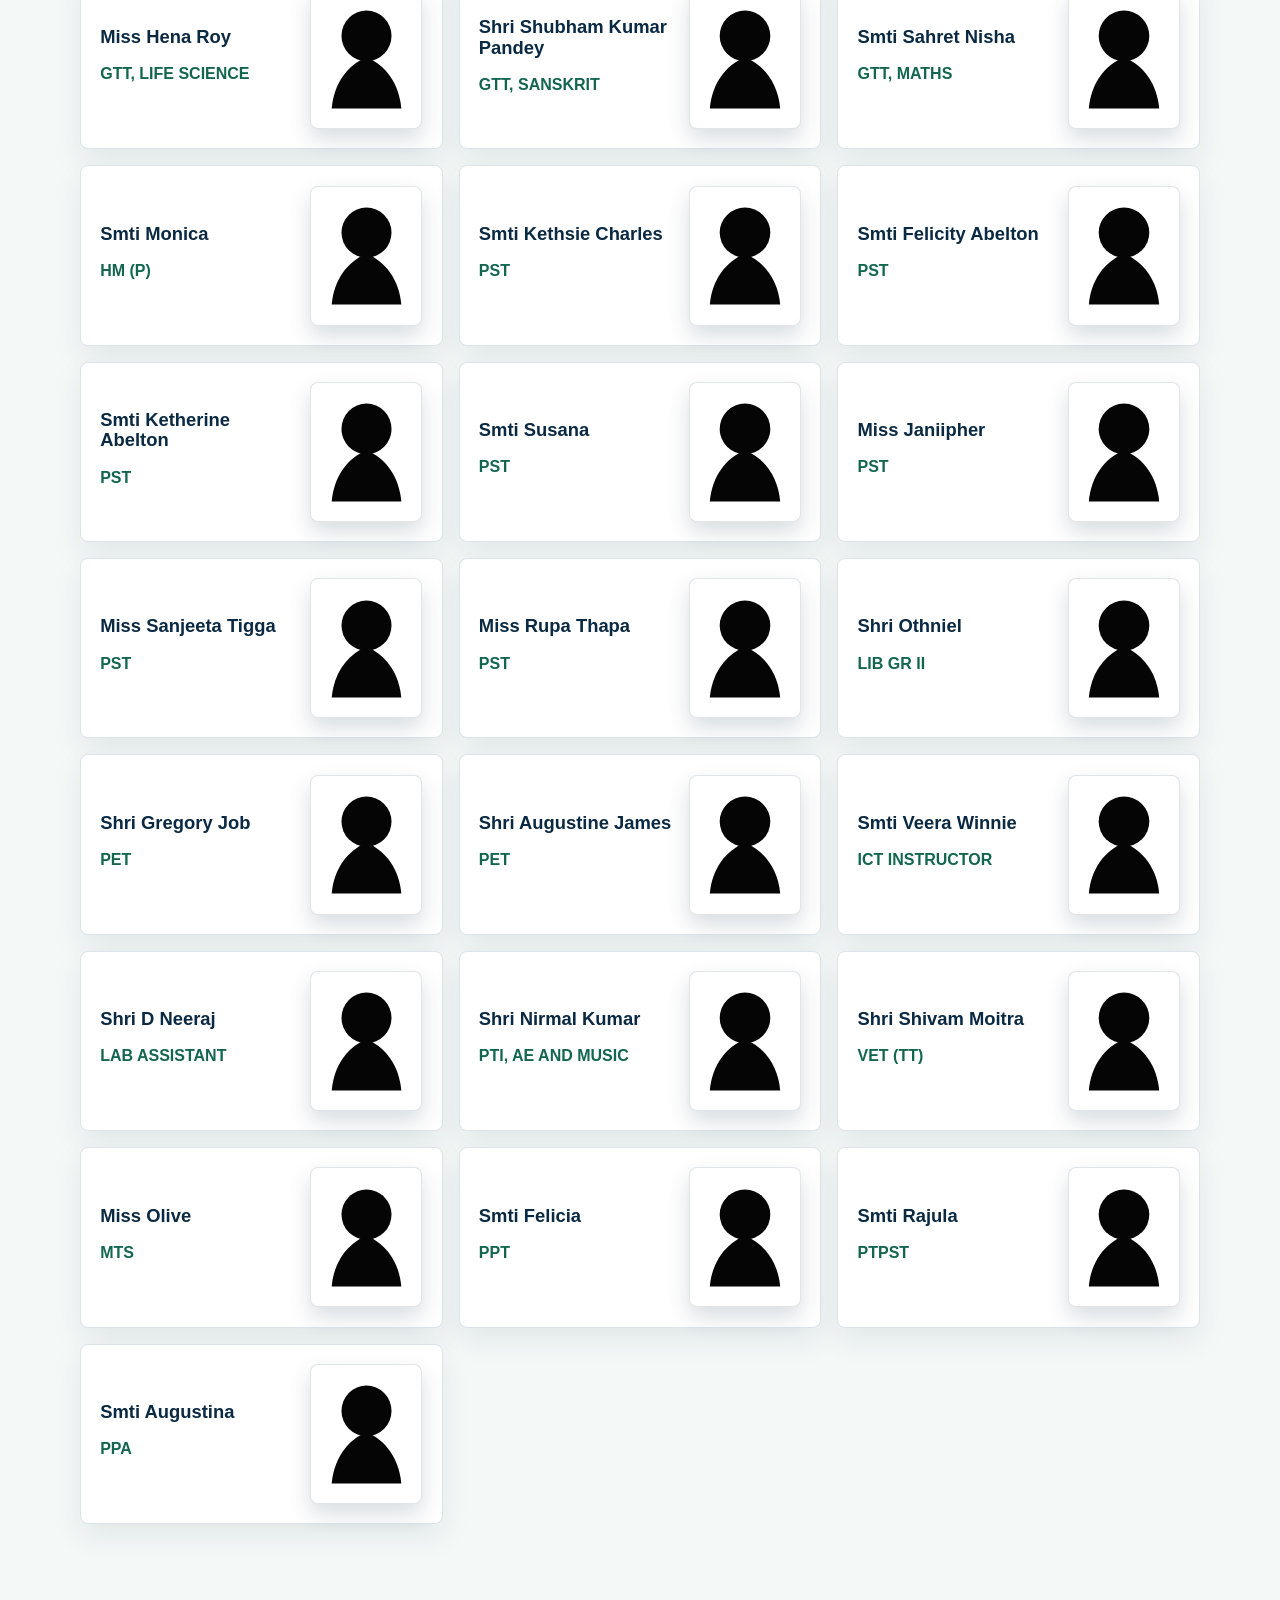
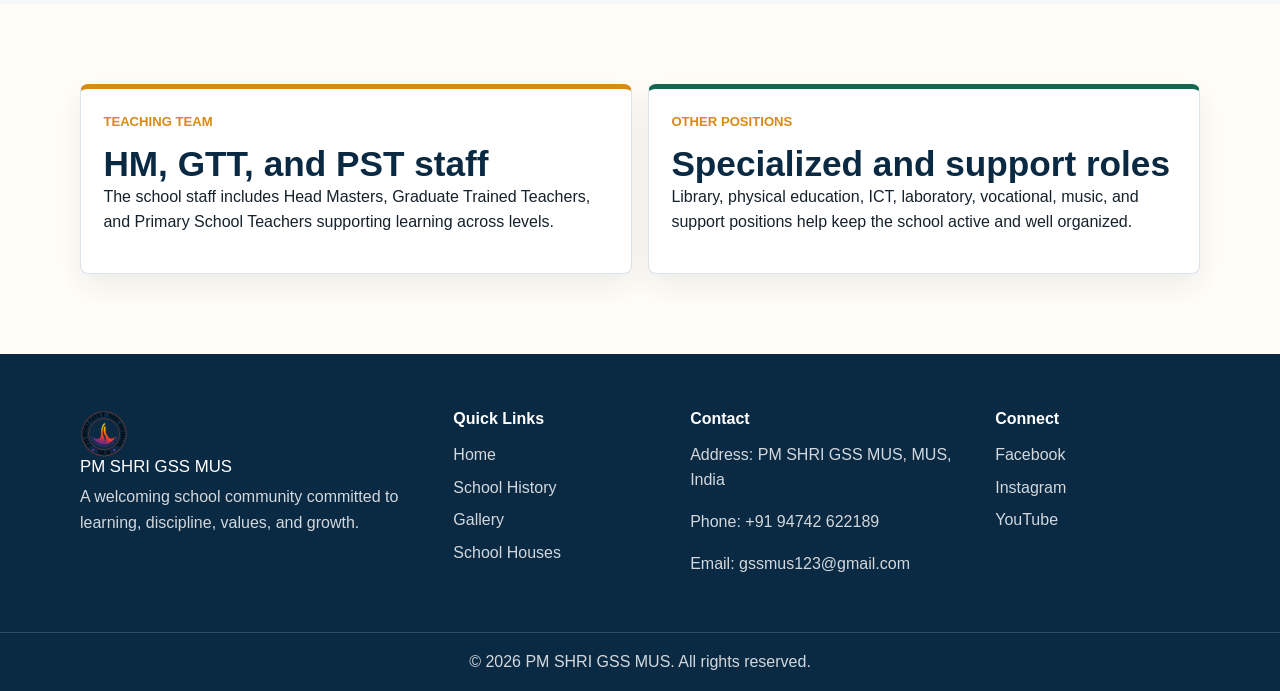
<file: staff.html>
<!DOCTYPE html>
<html lang="en">
<head>
  <meta charset="UTF-8">
  <meta name="viewport" content="width=device-width, initial-scale=1.0">
  <title>School Staff | PM SHRI GSS MUS</title>
  <meta name="description" content="Meet the HM, GTT, PST, teaching, administrative, and support staff of PM SHRI GSS MUS.">
  <link rel="icon" href="assets/logo.png" type="image/png">
  <link rel="stylesheet" href="styles.css">
</head>
<body>
  <a class="skip-link" href="#main">Skip to content</a>
  <header class="site-header">
    <div class="top-strip">
      <div class="school-codes" aria-label="School identification details">
        <span>Affiliation Number: 2520041</span>
        <span>UDISE Code: 35020101101</span>
      </div>
      <div class="top-links" aria-label="School contact quick links">
        <a href="tel:+9194742622189">+91 94742 622189</a>
        <a href="mailto:gssmus123@gmail.com">gssmus123@gmail.com</a>
      </div>
    </div>
    <nav class="navbar" aria-label="Primary navigation">
      <a class="brand" href="index.html" aria-label="PM SHRI GSS MUS home">
        <img src="assets/logo.png" alt="" width="56" height="56">
        <span><strong>PM SHRI GSS MUS</strong><small>Learning with values</small></span>
      </a>
      <button class="nav-toggle" type="button" aria-expanded="false" aria-controls="site-menu">
        <span class="toggle-bars" aria-hidden="true"></span>
        <span class="sr-only">Menu</span>
      </button>
      <ul class="nav-menu" id="site-menu">
        <li><a href="index.html">Home</a></li>
        <li><a href="history.html">School History</a></li>
        <li><a href="staff.html" aria-current="page">School Staff</a></li>
        <li><a href="https://ne5r1j.github.io/School-Website/gallery.html">Gallery</a></li>
        <li><a href="houses.html">School Houses</a></li>
        <li><a class="nav-cta" href="#contact">Contact</a></li>
      </ul>
    </nav>
  </header>

  <main id="main">
    <section class="page-hero staff-hero">
      <div class="container page-hero-grid">
        <div>
          <p class="eyebrow">Our Team</p>
          <h1>Meet our dedicated staff</h1>
          <p>The strength of PM SHRI GSS MUS lies in its committed HM, GTT, PST, teaching, administrative, and support staff who create a caring and disciplined environment for students.</p>
        </div>
        <aside class="page-hero-visual staff-structure-card" aria-label="Staff structure overview">
          <div>
            <p class="section-kicker">Staff Structure</p>
            <h2>Academic and support team</h2>
          </div>
          <dl>
            <div>
              <dt>HM</dt>
              <dd>Head Master</dd>
            </div>
            <div>
              <dt>GTT</dt>
              <dd>Graduate Trained Teacher</dd>
            </div>
            <div>
              <dt>PST</dt>
              <dd>Primary School Teacher</dd>
            </div>
            <div>
              <dt>Other</dt>
              <dd>Library, PET, ICT, lab and support roles</dd>
            </div>
          </dl>
        </aside>
      </div>
    </section>

    <section class="section staff-section muted-section">
      <div class="container">
        <div class="section-heading">
          <p class="section-kicker">School Staff</p>
          <h2>Staff members and designations</h2>
          <p>The staff structure includes HM, GTT, PST, and other teaching and support positions.</p>
        </div>
        <div class="department-tabs" aria-label="Staff categories">
          <button class="tab-button active" type="button" data-staff-filter="all">All</button>
          <button class="tab-button" type="button" data-staff-filter="hm">HM</button>
          <button class="tab-button" type="button" data-staff-filter="gtt">GTT</button>
          <button class="tab-button" type="button" data-staff-filter="pst">PST</button>
          <button class="tab-button" type="button" data-staff-filter="other">Other</button>
        </div>
        <div class="staff-grid">
          <article class="staff-card compact" data-department="hm"><div class="staff-photo"><img src="assets/staff-placeholder.svg" alt=""></div><h3>Shri Leonard John</h3><p class="staff-role">HM (M)</p></article>
          <article class="staff-card compact" data-department="gtt"><div class="staff-photo"><img src="assets/staff-placeholder.svg" alt=""></div><h3>Perpitua</h3><p class="staff-role">GTT</p></article>
          <article class="staff-card compact" data-department="gtt"><div class="staff-photo"><img src="assets/staff-placeholder.svg" alt=""></div><h3>Shri Abelton</h3><p class="staff-role">GTT, HUMN</p></article>
          <article class="staff-card compact" data-department="gtt"><div class="staff-photo"><img src="assets/staff-placeholder.svg" alt=""></div><h3>Shri Curtbert</h3><p class="staff-role">GTT, HUMN</p></article>
          <article class="staff-card compact" data-department="gtt"><div class="staff-photo"><img src="assets/staff-placeholder.svg" alt=""></div><h3>Miss Valentina</h3><p class="staff-role">GTT, HUMN</p></article>
          <article class="staff-card compact" data-department="gtt"><div class="staff-photo"><img src="assets/staff-placeholder.svg" alt=""></div><h3>Shri Joy Fundush</h3><p class="staff-role">GTT HUMN</p></article>
          <article class="staff-card compact" data-department="gtt"><div class="staff-photo"><img src="assets/staff-placeholder.svg" alt=""></div><h3>Smti Rachel</h3><p class="staff-role">GTT, HUMN</p></article>
          <article class="staff-card compact" data-department="gtt"><div class="staff-photo"><img src="assets/staff-placeholder.svg" alt=""></div><h3>Smti Archana Yadav</h3><p class="staff-role">GTT, MATHS</p></article>
          <article class="staff-card compact" data-department="gtt"><div class="staff-photo"><img src="assets/staff-placeholder.svg" alt=""></div><h3>Smti B Jaya Sudha</h3><p class="staff-role">GTT, PHY SCIENCE</p></article>
          <article class="staff-card compact" data-department="gtt"><div class="staff-photo"><img src="assets/staff-placeholder.svg" alt=""></div><h3>Miss Hena Roy</h3><p class="staff-role">GTT, LIFE SCIENCE</p></article>
          <article class="staff-card compact" data-department="gtt"><div class="staff-photo"><img src="assets/staff-placeholder.svg" alt=""></div><h3>Shri Shubham Kumar Pandey</h3><p class="staff-role">GTT, SANSKRIT</p></article>
          <article class="staff-card compact" data-department="gtt"><div class="staff-photo"><img src="assets/staff-placeholder.svg" alt=""></div><h3>Smti Sahret Nisha</h3><p class="staff-role">GTT, MATHS</p></article>
          <article class="staff-card compact" data-department="hm"><div class="staff-photo"><img src="assets/staff-placeholder.svg" alt=""></div><h3>Smti Monica</h3><p class="staff-role">HM (P)</p></article>
          <article class="staff-card compact" data-department="pst"><div class="staff-photo"><img src="assets/staff-placeholder.svg" alt=""></div><h3>Smti Kethsie Charles</h3><p class="staff-role">PST</p></article>
          <article class="staff-card compact" data-department="pst"><div class="staff-photo"><img src="assets/staff-placeholder.svg" alt=""></div><h3>Smti Felicity Abelton</h3><p class="staff-role">PST</p></article>
          <article class="staff-card compact" data-department="pst"><div class="staff-photo"><img src="assets/staff-placeholder.svg" alt=""></div><h3>Smti Ketherine Abelton</h3><p class="staff-role">PST</p></article>
          <article class="staff-card compact" data-department="pst"><div class="staff-photo"><img src="assets/staff-placeholder.svg" alt=""></div><h3>Smti Susana</h3><p class="staff-role">PST</p></article>
          <article class="staff-card compact" data-department="pst"><div class="staff-photo"><img src="assets/staff-placeholder.svg" alt=""></div><h3>Miss Janiipher</h3><p class="staff-role">PST</p></article>
          <article class="staff-card compact" data-department="pst"><div class="staff-photo"><img src="assets/staff-placeholder.svg" alt=""></div><h3>Miss Sanjeeta Tigga</h3><p class="staff-role">PST</p></article>
          <article class="staff-card compact" data-department="pst"><div class="staff-photo"><img src="assets/staff-placeholder.svg" alt=""></div><h3>Miss Rupa Thapa</h3><p class="staff-role">PST</p></article>
          <article class="staff-card compact" data-department="other"><div class="staff-photo"><img src="assets/staff-placeholder.svg" alt=""></div><h3>Shri Othniel</h3><p class="staff-role">LIB GR II</p></article>
          <article class="staff-card compact" data-department="other"><div class="staff-photo"><img src="assets/staff-placeholder.svg" alt=""></div><h3>Shri Gregory Job</h3><p class="staff-role">PET</p></article>
          <article class="staff-card compact" data-department="other"><div class="staff-photo"><img src="assets/staff-placeholder.svg" alt=""></div><h3>Shri Augustine James</h3><p class="staff-role">PET</p></article>
          <article class="staff-card compact" data-department="other"><div class="staff-photo"><img src="assets/staff-placeholder.svg" alt=""></div><h3>Smti Veera Winnie</h3><p class="staff-role">ICT INSTRUCTOR</p></article>
          <article class="staff-card compact" data-department="other"><div class="staff-photo"><img src="assets/staff-placeholder.svg" alt=""></div><h3>Shri D Neeraj</h3><p class="staff-role">LAB ASSISTANT</p></article>
          <article class="staff-card compact" data-department="other"><div class="staff-photo"><img src="assets/staff-placeholder.svg" alt=""></div><h3>Shri Nirmal Kumar</h3><p class="staff-role">PTI, AE AND MUSIC</p></article>
          <article class="staff-card compact" data-department="other"><div class="staff-photo"><img src="assets/staff-placeholder.svg" alt=""></div><h3>Shri Shivam Moitra</h3><p class="staff-role">VET (TT)</p></article>
          <article class="staff-card compact" data-department="other"><div class="staff-photo"><img src="assets/staff-placeholder.svg" alt=""></div><h3>Miss Olive</h3><p class="staff-role">MTS</p></article>
          <article class="staff-card compact" data-department="other"><div class="staff-photo"><img src="assets/staff-placeholder.svg" alt=""></div><h3>Smti Felicia</h3><p class="staff-role">PPT</p></article>
          <article class="staff-card compact" data-department="other"><div class="staff-photo"><img src="assets/staff-placeholder.svg" alt=""></div><h3>Smti Rajula</h3><p class="staff-role">PTPST</p></article>
          <article class="staff-card compact" data-department="other"><div class="staff-photo"><img src="assets/staff-placeholder.svg" alt=""></div><h3>Smti Augustina</h3><p class="staff-role">PPA</p></article>
        </div>
      </div>
    </section>

    <section class="section">
      <div class="container support-grid">
        <article class="support-panel">
          <p class="section-kicker">Teaching Team</p>
          <h2>HM, GTT, and PST staff</h2>
          <p>The school staff includes Head Masters, Graduate Trained Teachers, and Primary School Teachers supporting learning across levels.</p>
        </article>
        <article class="support-panel green">
          <p class="section-kicker">Other Positions</p>
          <h2>Specialized and support roles</h2>
          <p>Library, physical education, ICT, laboratory, vocational, music, and support positions help keep the school active and well organized.</p>
        </article>
      </div>
    </section>
  </main>

  <footer class="site-footer" id="contact">
    <div class="container footer-grid">
      <div><a class="footer-brand" href="index.html"><img src="assets/logo.png" alt="" width="48" height="48"><span>PM SHRI GSS MUS</span></a><p>A welcoming school community committed to learning, discipline, values, and growth.</p></div>
      <div><h2>Quick Links</h2><a href="index.html">Home</a><a href="history.html">School History</a><a href="https://ne5r1j.github.io/School-Website/gallery.html">Gallery</a><a href="houses.html">School Houses</a></div>
      <div><h2>Contact</h2><p>Address: PM SHRI GSS MUS, MUS, India</p><p>Phone: +91 94742 622189</p><p>Email: gssmus123@gmail.com</p></div>
      <div><h2>Connect</h2><a href="#">Facebook</a><a href="#">Instagram</a><a href="#">YouTube</a></div>
    </div>
    <div class="footer-bottom"><p>&copy; 2026 PM SHRI GSS MUS. All rights reserved.</p></div>
  </footer>

  <script src="script.js"></script>
</body>
</html>
</file>
<file: styles.css>
:root {
  --navy: #0a2942;
  --blue: #0f4c81;
  --blue-2: #1768a8;
  --green: #12664f;
  --green-2: #0d8a65;
  --gold: #d88916;
  --red: #b94b48;
  --ink: #16212c;
  --muted: #5c6975;
  --line: #dbe4ea;
  --paper: #fffdf7;
  --soft: #f4f8f7;
  --white: #ffffff;
  --shadow: 0 18px 42px rgba(10, 41, 66, 0.14);
  --radius: 8px;
}

* {
  box-sizing: border-box;
}

html {
  scroll-behavior: smooth;
}

body {
  margin: 0;
  font-family: Inter, "Segoe UI", Roboto, Arial, sans-serif;
  color: var(--ink);
  background: var(--paper);
  line-height: 1.6;
}

body.nav-open {
  overflow: hidden;
}

img {
  max-width: 100%;
  display: block;
}

[hidden] {
  display: none !important;
}

a {
  color: inherit;
  text-decoration: none;
}

p {
  margin: 0 0 1rem;
}

h1,
h2,
h3 {
  margin: 0;
  line-height: 1.12;
  letter-spacing: 0;
  color: var(--navy);
}

h1 {
  font-size: 4rem;
}

h2 {
  font-size: 2.2rem;
}

h3 {
  font-size: 1.15rem;
}

.skip-link {
  position: fixed;
  top: 0.75rem;
  left: 0.75rem;
  z-index: 20;
  transform: translateY(-160%);
  background: var(--navy);
  color: var(--white);
  padding: 0.75rem 1rem;
  border-radius: var(--radius);
}

.skip-link:focus {
  transform: translateY(0);
}

.container {
  width: min(1120px, calc(100% - 2rem));
  margin: 0 auto;
}

.site-header {
  position: sticky;
  top: 0;
  z-index: 15;
  background: rgba(255, 253, 247, 0.96);
  border-bottom: 1px solid rgba(219, 228, 234, 0.8);
  backdrop-filter: blur(14px);
}

.top-strip {
  min-height: 38px;
  display: flex;
  justify-content: space-between;
  gap: 1rem;
  align-items: center;
  padding: 0.35rem max(1rem, calc((100% - 1120px) / 2));
  background: var(--navy);
  color: var(--white);
  font-size: 0.88rem;
}

.school-codes {
  display: flex;
  align-items: center;
  gap: 1rem;
  flex-wrap: wrap;
  min-width: 0;
}

.school-codes strong,
.school-codes span {
  margin: 0;
  font-weight: 700;
}

.school-codes span {
  text-transform: uppercase;
}

.top-links {
  display: flex;
  gap: 1rem;
  flex-wrap: wrap;
}

.top-links a:hover,
.site-footer a:hover {
  text-decoration: underline;
  text-underline-offset: 0.25rem;
}

.navbar {
  min-height: 78px;
  width: min(1120px, calc(100% - 2rem));
  margin: 0 auto;
  display: flex;
  align-items: center;
  justify-content: space-between;
  gap: 1.5rem;
}

.brand,
.footer-brand {
  display: inline-flex;
  align-items: center;
  gap: 0.75rem;
  min-width: 0;
}

.brand img {
  width: 56px;
  height: 56px;
  flex: 0 0 auto;
}

.brand strong,
.footer-brand span {
  display: block;
  color: var(--navy);
  font-size: 1.05rem;
  line-height: 1.1;
}

.brand small {
  display: block;
  color: var(--muted);
  font-size: 0.82rem;
}

.nav-menu {
  list-style: none;
  display: flex;
  align-items: center;
  gap: 0.3rem;
  padding: 0;
  margin: 0;
}

.nav-menu a {
  display: inline-flex;
  min-height: 44px;
  align-items: center;
  justify-content: center;
  padding: 0 0.78rem;
  border-radius: var(--radius);
  color: var(--navy);
  font-weight: 700;
  font-size: 0.92rem;
}

.nav-menu a:hover,
.nav-menu a[aria-current="page"] {
  background: rgba(15, 76, 129, 0.09);
  color: var(--blue);
}

.nav-menu .nav-cta {
  background: var(--gold);
  color: var(--navy);
}

.nav-menu .nav-cta:hover {
  background: #efaa3b;
  color: var(--navy);
}

.nav-toggle {
  display: none;
  width: 44px;
  height: 44px;
  border: 1px solid var(--line);
  border-radius: var(--radius);
  background: var(--white);
  color: var(--navy);
  cursor: pointer;
}

.toggle-bars,
.toggle-bars::before,
.toggle-bars::after {
  display: block;
  width: 20px;
  height: 2px;
  margin: 0 auto;
  background: currentColor;
  border-radius: 2px;
}

.toggle-bars {
  position: relative;
}

.toggle-bars::before,
.toggle-bars::after {
  content: "";
  position: absolute;
  left: 0;
}

.toggle-bars::before {
  top: -7px;
}

.toggle-bars::after {
  top: 7px;
}

.sr-only {
  position: absolute;
  width: 1px;
  height: 1px;
  padding: 0;
  margin: -1px;
  overflow: hidden;
  clip: rect(0, 0, 0, 0);
  white-space: nowrap;
  border: 0;
}

.hero {
  position: relative;
  min-height: 72vh;
  display: grid;
  align-items: center;
  overflow: hidden;
}

.hero-image,
.hero-overlay {
  position: absolute;
  inset: 0;
  width: 100%;
  height: 100%;
}

.hero-image {
  object-fit: cover;
}

.hero-overlay {
  background:
    linear-gradient(90deg, rgba(10, 41, 66, 0.92) 0%, rgba(10, 41, 66, 0.72) 42%, rgba(10, 41, 66, 0.18) 100%),
    linear-gradient(0deg, rgba(10, 41, 66, 0.36), rgba(10, 41, 66, 0.05));
}

.hero-content {
  position: relative;
  z-index: 1;
  width: min(1120px, calc(100% - 2rem));
  margin: 0 auto;
  padding: 5rem 0;
  color: var(--white);
}

.eyebrow,
.section-kicker {
  margin: 0 0 0.75rem;
  color: var(--gold);
  font-weight: 800;
  text-transform: uppercase;
  font-size: 0.82rem;
}

.hero h1,
.hero h2,
.hero p {
  color: var(--white);
}

.hero h1 {
  max-width: 760px;
  margin-bottom: 0.9rem;
}

.hero-tagline {
  font-size: 1.45rem;
  font-weight: 700;
}

.hero-copy {
  max-width: 680px;
  font-size: 1.06rem;
  color: rgba(255, 255, 255, 0.9);
}

.hero-actions,
.button-row {
  display: flex;
  gap: 0.8rem;
  flex-wrap: wrap;
  margin-top: 1.5rem;
}

.button {
  min-height: 48px;
  display: inline-flex;
  align-items: center;
  justify-content: center;
  padding: 0 1.15rem;
  border-radius: var(--radius);
  font-weight: 800;
  border: 2px solid transparent;
}

.button.primary {
  background: var(--gold);
  color: var(--navy);
}

.button.secondary {
  border-color: rgba(255, 255, 255, 0.72);
  color: var(--white);
}

.button:hover,
.tab-button:hover,
.quick-links-panel a:hover {
  transform: translateY(-1px);
}

.section {
  padding: 5rem 0;
}

.intro-band,
.muted-section {
  background: var(--soft);
}

.split-grid {
  display: grid;
  grid-template-columns: 1fr 0.88fr;
  gap: 3rem;
  align-items: center;
}

.split-grid p,
.section-heading p,
.page-hero p {
  color: var(--muted);
  font-size: 1.02rem;
}

.section-heading {
  max-width: 760px;
  margin-bottom: 2rem;
}

.section-heading.center {
  text-align: center;
  margin-left: auto;
  margin-right: auto;
}

.stat-grid {
  display: grid;
  gap: 1rem;
}

.stat-card,
.feature-card,
.notice-item,
.quick-links-panel,
.values-panel,
.achievement-grid article,
.staff-card,
.support-panel,
.house-card,
.gallery-card {
  background: var(--white);
  border: 1px solid var(--line);
  border-radius: var(--radius);
  box-shadow: 0 12px 30px rgba(10, 41, 66, 0.08);
}

.stat-card {
  padding: 1.15rem;
}

.stat-card strong {
  display: block;
  color: var(--blue);
  font-size: 1.35rem;
  line-height: 1.1;
}

.stat-card span {
  color: var(--muted);
}

.mission-vision-section {
  background: var(--white);
}

.mission-vision-grid {
  display: grid;
  grid-template-columns: repeat(2, 1fr);
  gap: 1rem;
}

.mission-card {
  min-height: 100%;
  padding: 1.45rem;
  border-radius: var(--radius);
  border: 1px solid var(--line);
  border-top: 6px solid var(--blue);
  background: var(--paper);
  box-shadow: 0 12px 30px rgba(10, 41, 66, 0.08);
}

.mission-card.vision {
  border-top-color: var(--green);
}

.mission-label {
  display: inline-flex;
  min-height: 32px;
  align-items: center;
  margin-bottom: 0.9rem;
  padding: 0 0.75rem;
  border-radius: var(--radius);
  background: var(--navy);
  color: var(--white);
  font-size: 0.78rem;
  font-weight: 900;
  text-transform: uppercase;
}

.mission-card h3 {
  margin-bottom: 0.75rem;
  font-size: 1.35rem;
}

.mission-card p {
  color: var(--muted);
}

.mission-card p:last-child {
  margin-bottom: 0;
}

.feature-grid {
  display: grid;
  grid-template-columns: repeat(3, 1fr);
  gap: 1rem;
}

.feature-card {
  padding: 1.35rem;
  transition: transform 180ms ease, box-shadow 180ms ease;
}

.feature-card:hover {
  transform: translateY(-4px);
  box-shadow: var(--shadow);
}

.feature-icon {
  width: 52px;
  height: 52px;
  display: inline-flex;
  align-items: center;
  justify-content: center;
  margin-bottom: 1rem;
  border-radius: var(--radius);
  background: var(--navy);
  color: var(--white);
  font-weight: 900;
  font-size: 0.84rem;
}

.feature-card:nth-child(2) .feature-icon,
.feature-card:nth-child(6) .feature-icon {
  background: var(--green);
}

.feature-card:nth-child(3) .feature-icon,
.feature-card:nth-child(4) .feature-icon {
  background: var(--gold);
  color: var(--navy);
}

.feature-card p {
  color: var(--muted);
}

.principal-band {
  background: var(--navy);
  color: var(--white);
}

.principal-band h2,
.principal-band blockquote,
.principal-band p {
  color: var(--white);
}

.principal-layout {
  display: grid;
  grid-template-columns: 260px 1fr;
  gap: 3rem;
  align-items: center;
}

.portrait-card {
  width: 230px;
  aspect-ratio: 1;
  border-radius: var(--radius);
  background: linear-gradient(135deg, var(--gold), var(--green));
  display: grid;
  place-items: center;
  box-shadow: var(--shadow);
}

.portrait-monogram {
  width: 140px;
  height: 140px;
  display: grid;
  place-items: center;
  border-radius: 50%;
  background: rgba(255, 255, 255, 0.92);
  color: var(--navy);
  font-size: 4rem;
  font-weight: 900;
}

blockquote {
  margin: 1.2rem 0 1rem;
  font-size: 1.25rem;
  line-height: 1.55;
}

.signature {
  font-weight: 800;
}

.updates-layout {
  display: grid;
  grid-template-columns: 1fr 320px;
  gap: 2rem;
  align-items: start;
}

.notice-list {
  display: grid;
  gap: 1rem;
}

.notice-item {
  padding: 1.2rem;
}

.notice-item time {
  color: var(--green);
  font-weight: 800;
  font-size: 0.88rem;
}

.notice-item p,
.quick-links-panel p {
  color: var(--muted);
  margin-bottom: 0;
}

.quick-links-panel {
  padding: 1.2rem;
  position: sticky;
  top: 116px;
}

.quick-links-panel h2 {
  font-size: 1.3rem;
  margin-bottom: 0.9rem;
}

.quick-links-panel a {
  min-height: 46px;
  display: flex;
  align-items: center;
  padding: 0 0.85rem;
  margin-top: 0.55rem;
  border-radius: var(--radius);
  background: var(--soft);
  color: var(--navy);
  font-weight: 800;
}

.life-section {
  background: var(--soft);
}

.life-grid {
  display: grid;
  grid-template-columns: 1.25fr 1fr 1fr;
  grid-auto-rows: 210px;
  gap: 1rem;
}

.life-tile {
  position: relative;
  overflow: hidden;
  border-radius: var(--radius);
  min-height: 210px;
  background: var(--navy);
  isolation: isolate;
}

.life-tile::before,
.life-tile::after,
.visual-scene::before,
.visual-scene::after {
  content: "";
  position: absolute;
  inset: 0;
}

.life-tile::before {
  background-image: url("assets/gallery/morning-assembly.jpeg");
  background-size: cover;
  background-position: center;
  filter: saturate(1.05);
  transform: scale(1.02);
  z-index: -2;
}

.life-tile::after {
  background: linear-gradient(0deg, rgba(10, 41, 66, 0.78), rgba(10, 41, 66, 0.08));
  z-index: -1;
}

.life-tile.classroom::before {
  background-image: url("assets/gallery/classroom-activity.jpeg");
  background-position: 50% 48%;
}

.life-tile.sports::before {
  background-image: url("assets/gallery/group-exercise.jpeg");
  background-position: 50% 42%;
}

.life-tile.culture::before {
  background-image: url("assets/gallery/cultural-performance.jpeg");
  background-position: 50% 42%;
}

.life-tile:first-child {
  grid-row: span 2;
}

.life-tile span {
  position: absolute;
  left: 1rem;
  bottom: 1rem;
  right: 1rem;
  color: var(--white);
  font-size: 1.35rem;
  font-weight: 900;
}

.page-hero {
  padding: 4.5rem 0;
  background:
    linear-gradient(135deg, rgba(15, 76, 129, 0.12), rgba(216, 137, 22, 0.12)),
    var(--soft);
  overflow: hidden;
}

.page-hero-grid {
  display: grid;
  grid-template-columns: 1fr 0.78fr;
  gap: 3rem;
  align-items: center;
}

.page-hero h1 {
  max-width: 740px;
  font-size: 3.2rem;
  margin-bottom: 1rem;
}

.page-hero-visual,
.gallery-preview,
.house-ribbon-stack {
  min-height: 320px;
  border-radius: var(--radius);
  background: var(--white);
  box-shadow: var(--shadow);
  border: 1px solid var(--line);
}

.history-visual,
.staff-visual {
  display: grid;
  gap: 1rem;
  padding: 1.2rem;
  align-content: center;
}

.history-visual span,
.staff-visual span {
  min-height: 72px;
  display: flex;
  align-items: center;
  padding: 0 1.2rem;
  border-radius: var(--radius);
  font-weight: 900;
  color: var(--white);
}

.history-visual span:nth-child(1),
.staff-visual span:nth-child(1) {
  background: var(--blue);
}

.history-visual span:nth-child(2),
.staff-visual span:nth-child(2) {
  background: var(--green);
}

.history-visual span:nth-child(3),
.staff-visual span:nth-child(3) {
  background: var(--gold);
  color: var(--navy);
}

.staff-structure-card {
  display: grid;
  gap: 1.1rem;
  align-content: center;
  padding: 1.35rem;
}

.staff-structure-card h2 {
  margin-top: 0.25rem;
  font-size: 1.45rem;
}

.staff-structure-card dl {
  display: grid;
  gap: 0.8rem;
  margin: 0;
}

.staff-structure-card dl div {
  display: grid;
  grid-template-columns: 76px 1fr;
  gap: 0.85rem;
  align-items: center;
  min-height: 62px;
  padding: 0.75rem;
  border-radius: var(--radius);
  background: var(--paper);
  border: 1px solid var(--line);
}

.staff-structure-card dt {
  display: grid;
  place-items: center;
  width: 58px;
  height: 42px;
  border-radius: var(--radius);
  background: var(--navy);
  color: var(--white);
  font-weight: 900;
}

.staff-structure-card dl div:nth-child(2) dt {
  background: var(--green);
}

.staff-structure-card dl div:nth-child(3) dt {
  background: var(--gold);
  color: var(--navy);
}

.staff-structure-card dl div:nth-child(4) dt {
  background: var(--blue);
}

.staff-structure-card dd {
  margin: 0;
  color: var(--muted);
  font-weight: 800;
}

.values-panel {
  padding: 1.4rem;
}

.values-panel h2 {
  font-size: 1.35rem;
  margin-bottom: 1rem;
}

.check-list {
  list-style: none;
  padding: 0;
  margin: 0;
  display: grid;
  gap: 0.75rem;
}

.check-list li {
  position: relative;
  padding-left: 1.75rem;
  color: var(--muted);
}

.check-list li::before {
  content: "";
  width: 0.85rem;
  height: 0.85rem;
  position: absolute;
  left: 0;
  top: 0.35rem;
  border-radius: 50%;
  background: var(--gold);
  box-shadow: inset 0 0 0 3px rgba(255, 255, 255, 0.8);
}

.timeline-section {
  background: var(--white);
}

.timeline {
  position: relative;
  display: grid;
  gap: 1rem;
  padding-left: 2rem;
}

.timeline::before {
  content: "";
  position: absolute;
  left: 0.4rem;
  top: 0.4rem;
  bottom: 0.4rem;
  width: 3px;
  background: linear-gradient(var(--blue), var(--green), var(--gold));
  border-radius: 8px;
}

.timeline-item {
  position: relative;
  padding: 1.2rem;
  border-radius: var(--radius);
  border: 1px solid var(--line);
  background: var(--paper);
}

.timeline-item::before {
  content: "";
  position: absolute;
  left: -2rem;
  top: 1.35rem;
  width: 1rem;
  height: 1rem;
  border-radius: 50%;
  background: var(--gold);
  border: 3px solid var(--paper);
}

.timeline-item time {
  color: var(--green);
  font-weight: 900;
}

.achievements-band,
.competitions-section {
  background: var(--soft);
}

.achievement-grid {
  display: grid;
  grid-template-columns: repeat(4, 1fr);
  gap: 1rem;
}

.achievement-grid article {
  padding: 1.2rem;
}

.achievement-grid p {
  color: var(--muted);
}

.staff-grid {
  display: grid;
  grid-template-columns: repeat(3, 1fr);
  gap: 1rem;
}

.leadership-grid {
  grid-template-columns: repeat(2, 1fr);
}

.staff-card {
  padding: 1.2rem;
}

.staff-card.compact {
  min-height: 172px;
  display: grid;
  grid-template-columns: minmax(0, 1fr) 112px;
  grid-template-areas:
    "name photo"
    "role photo";
  gap: 0.6rem 1rem;
  align-items: center;
}

.staff-card.compact h3 {
  grid-area: name;
  align-self: end;
}

.staff-card.compact .staff-role {
  grid-area: role;
  align-self: start;
}

.staff-card.compact .staff-photo {
  grid-area: photo;
  justify-self: end;
}

.staff-card:not(.compact) {
  display: grid;
  grid-template-columns: 92px 1fr;
  gap: 1rem;
  align-items: start;
}

.staff-photo {
  width: 72px;
  height: 72px;
  display: grid;
  place-items: center;
  border-radius: var(--radius);
  background: linear-gradient(135deg, var(--blue), var(--green));
  color: var(--white);
  font-weight: 900;
  overflow: hidden;
}

.staff-card.compact .staff-photo {
  width: 112px;
  height: 140px;
  overflow: hidden;
  padding: 0.7rem;
  border: 1px solid rgba(10, 41, 66, 0.12);
  background: var(--white);
  box-shadow: 0 10px 22px rgba(10, 41, 66, 0.16);
}

.staff-photo img {
  width: 100%;
  height: 100%;
  object-fit: contain;
}

.staff-card:not(.compact) .staff-photo {
  width: 92px;
  height: 92px;
}

.staff-role {
  color: var(--green);
  font-weight: 900;
  margin: 0.25rem 0;
}

.staff-meta {
  color: var(--muted);
  font-size: 0.9rem;
  margin-bottom: 0.75rem;
}

.department-tabs,
.gallery-toolbar {
  display: flex;
  gap: 0.55rem;
  flex-wrap: wrap;
  margin-bottom: 1.5rem;
}

.tab-button {
  min-height: 42px;
  border: 1px solid var(--line);
  border-radius: var(--radius);
  background: var(--white);
  color: var(--navy);
  font-weight: 900;
  padding: 0 0.9rem;
  cursor: pointer;
  transition: transform 180ms ease, background 180ms ease;
}

.tab-button.active {
  background: var(--navy);
  color: var(--white);
  border-color: var(--navy);
}

.support-grid,
.competitions-layout {
  display: grid;
  grid-template-columns: 1fr 1fr;
  gap: 1rem;
}

.support-panel {
  padding: 1.4rem;
  border-top: 5px solid var(--gold);
}

.support-panel.green {
  border-top-color: var(--green);
}

.gallery-preview {
  display: grid;
  grid-template-columns: 1fr 1fr;
  gap: 0.75rem;
  padding: 0.75rem;
}

.gallery-preview span {
  border-radius: var(--radius);
  background-image: url("assets/gallery/campus-gate.jpeg");
  background-size: cover;
  background-position: center;
}

.gallery-preview span:nth-child(2) {
  background-image: url("assets/gallery/morning-assembly.jpeg");
  background-position: 70% 40%;
}

.gallery-preview span:nth-child(3) {
  background-image: url("assets/gallery/science-exhibition.jpeg");
  background-position: 30% 70%;
}

.gallery-preview span:nth-child(4) {
  background-image: url("assets/gallery/eco-field-visit.jpeg");
  background-position: 90% 60%;
}

.gallery-slider {
  position: relative;
}

.gallery-slider-controls {
  display: flex;
  justify-content: flex-end;
  gap: 0.55rem;
  margin-bottom: 0.85rem;
}

.slider-button {
  width: 44px;
  height: 44px;
  border: 1px solid var(--line);
  border-radius: 50%;
  background: var(--navy);
  color: var(--white);
  font-size: 1.15rem;
  font-weight: 900;
  cursor: pointer;
  box-shadow: 0 8px 18px rgba(10, 41, 66, 0.14);
}

.gallery-grid {
  display: flex;
  gap: 1rem;
  overflow-x: auto;
  padding: 0.2rem 0.1rem 0.4rem;
  scroll-behavior: smooth;
  scroll-snap-type: x mandatory;
  scrollbar-width: none;
}

.gallery-grid::-webkit-scrollbar {
  display: none;
}

.gallery-card {
  flex: 0 0 clamp(300px, 32vw, 430px);
  margin: 0;
  overflow: hidden;
  cursor: pointer;
  scroll-snap-align: start;
}

.gallery-card.large {
  flex-basis: clamp(300px, 32vw, 430px);
}

.gallery-card img,
.visual-scene,
.video-card {
  width: 100%;
  height: 260px;
  object-fit: cover;
}

.gallery-card.large img {
  height: 260px;
  object-fit: cover;
}

.gallery-card figcaption {
  padding: 1rem;
  display: grid;
  gap: 0.25rem;
  background: var(--white);
}

.lightbox-content figcaption {
  padding: 1rem;
  display: grid;
  gap: 0.25rem;
}

.gallery-card figcaption strong {
  color: var(--navy);
}

.gallery-card figcaption span,
.lightbox-content figcaption span {
  color: var(--muted);
  font-size: 0.93rem;
}

.visual-scene {
  position: relative;
  overflow: hidden;
  background: linear-gradient(135deg, rgba(15, 76, 129, 0.15), rgba(216, 137, 22, 0.16));
}

.visual-scene::before {
  background:
    linear-gradient(90deg, transparent 0 12%, rgba(15, 76, 129, 0.95) 12% 16%, transparent 16% 28%, rgba(18, 102, 79, 0.92) 28% 32%, transparent 32%),
    linear-gradient(0deg, rgba(10, 41, 66, 0.16) 0 26%, transparent 26%),
    radial-gradient(circle at 72% 42%, var(--gold) 0 34px, transparent 35px);
  opacity: 0.9;
}

.visual-scene::after {
  inset: auto 8% 12% 8%;
  height: 34%;
  background:
    linear-gradient(var(--white), var(--white)) 10% 12% / 34% 10px no-repeat,
    linear-gradient(var(--white), var(--white)) 10% 34% / 46% 10px no-repeat,
    linear-gradient(var(--white), var(--white)) 10% 56% / 28% 10px no-repeat,
    var(--navy);
  border-radius: var(--radius);
}

.visual-card.sports .visual-scene {
  background: linear-gradient(135deg, rgba(18, 102, 79, 0.18), rgba(15, 76, 129, 0.12));
}

.visual-card.culture .visual-scene {
  background: linear-gradient(135deg, rgba(216, 137, 22, 0.2), rgba(185, 75, 72, 0.12));
}

.visual-card.events .visual-scene {
  background: linear-gradient(135deg, rgba(15, 76, 129, 0.16), rgba(185, 75, 72, 0.15));
}

.video-card {
  min-height: 360px;
  display: grid;
  align-content: end;
  position: relative;
  background:
    linear-gradient(0deg, rgba(10, 41, 66, 0.86), rgba(10, 41, 66, 0.15)),
    url("assets/hero-campus.png") center / cover;
}

.play-button {
  width: 76px;
  height: 76px;
  position: absolute;
  top: 50%;
  left: 50%;
  transform: translate(-50%, -50%);
  border: 0;
  border-radius: 50%;
  background: var(--gold);
  cursor: pointer;
}

.play-button::before {
  content: "";
  position: absolute;
  left: 31px;
  top: 23px;
  width: 0;
  height: 0;
  border-top: 15px solid transparent;
  border-bottom: 15px solid transparent;
  border-left: 22px solid var(--navy);
}

.lightbox {
  position: fixed;
  inset: 0;
  z-index: 30;
  display: grid;
  place-items: center;
  padding: 1rem;
  background: rgba(10, 41, 66, 0.86);
}

.lightbox[hidden] {
  display: none;
}

.lightbox-content {
  width: min(920px, 100%);
  max-height: 86vh;
  overflow: auto;
  background: var(--white);
  border-radius: var(--radius);
}

.lightbox-content img {
  width: 100%;
  height: auto;
}

.lightbox-content .visual-scene {
  height: 520px;
}

.lightbox-close {
  position: absolute;
  top: 1rem;
  right: 1rem;
  width: 44px;
  height: 44px;
  border-radius: var(--radius);
  border: 1px solid rgba(255, 255, 255, 0.36);
  background: rgba(255, 255, 255, 0.1);
  color: var(--white);
  font-size: 2rem;
  line-height: 1;
  cursor: pointer;
}

.video-placeholder {
  min-height: 340px;
  display: grid;
  place-items: center;
  padding: 2rem;
  background:
    linear-gradient(135deg, rgba(10, 41, 66, 0.92), rgba(18, 102, 79, 0.76)),
    url("assets/hero-campus.png") center / cover;
  color: var(--white);
  font-size: 1.4rem;
  font-weight: 900;
  text-align: center;
}

.house-ribbon-stack {
  display: grid;
  grid-template-columns: repeat(4, 1fr);
  gap: 0.75rem;
  padding: 0.75rem;
}

.house-ribbon-stack span {
  border-radius: var(--radius);
}

.house-ribbon-stack .blue {
  background: var(--blue);
}

.house-ribbon-stack .green {
  background: var(--green);
}

.house-ribbon-stack .gold {
  background: var(--gold);
}

.house-ribbon-stack .red {
  background: var(--red);
}

.houses-grid {
  display: grid;
  grid-template-columns: repeat(2, 1fr);
  gap: 1rem;
}

.house-card {
  padding: 1.25rem;
  border-top: 6px solid var(--blue);
}

.house-card.house-green {
  border-top-color: var(--green);
}

.house-card.house-gold {
  border-top-color: var(--gold);
}

.house-card.house-red {
  border-top-color: var(--red);
}

.house-header {
  display: flex;
  align-items: center;
  gap: 0.75rem;
  margin-bottom: 0.5rem;
}

.house-header h3 {
  flex: 1;
}

.house-color {
  width: 28px;
  height: 28px;
  border-radius: 50%;
  background: var(--blue);
}

.house-green .house-color {
  background: var(--green);
}

.house-gold .house-color {
  background: var(--gold);
}

.house-red .house-color {
  background: var(--red);
}

.house-portrait {
  width: 76px;
  height: 76px;
  flex: 0 0 auto;
  border-radius: 50%;
  object-fit: cover;
  object-position: center top;
  border: 3px solid var(--white);
  box-shadow: 0 8px 18px rgba(10, 41, 66, 0.16);
}

.motto {
  color: var(--green);
  font-weight: 900;
}

.house-card dl {
  display: grid;
  grid-template-columns: 130px 1fr;
  gap: 0.4rem 0.8rem;
  margin: 1rem 0;
}

.house-card dt {
  color: var(--muted);
  font-weight: 800;
}

.house-card dd {
  margin: 0;
}

.competition-grid {
  display: grid;
  grid-template-columns: repeat(2, 1fr);
  gap: 0.75rem;
}

.competition-grid span {
  min-height: 54px;
  display: flex;
  align-items: center;
  padding: 0 1rem;
  border-radius: var(--radius);
  background: var(--white);
  border: 1px solid var(--line);
  color: var(--navy);
  font-weight: 900;
}

.site-footer {
  background: var(--navy);
  color: rgba(255, 255, 255, 0.82);
  padding-top: 3.5rem;
}

.footer-grid {
  display: grid;
  grid-template-columns: 1.25fr 0.75fr 1fr 0.75fr;
  gap: 2rem;
}

.footer-brand {
  margin-bottom: 1rem;
}

.footer-brand span,
.site-footer h2 {
  color: var(--white);
}

.site-footer h2 {
  font-size: 1rem;
  margin-bottom: 0.85rem;
}

.site-footer a {
  display: table;
  margin-bottom: 0.45rem;
}

.footer-bottom {
  margin-top: 2.5rem;
  padding: 1rem;
  border-top: 1px solid rgba(255, 255, 255, 0.16);
  text-align: center;
}

.footer-bottom p {
  margin: 0;
}

@media (max-width: 980px) {
  h1 {
    font-size: 3rem;
  }

  h2 {
    font-size: 1.9rem;
  }

  .top-strip {
    display: none;
  }

  .nav-toggle {
    display: inline-grid;
    place-items: center;
  }

  .nav-menu {
    position: fixed;
    left: 0;
    right: 0;
    top: 78px;
    display: none;
    padding: 1rem;
    background: var(--paper);
    border-bottom: 1px solid var(--line);
    box-shadow: var(--shadow);
  }

  .nav-menu.open {
    display: grid;
  }

  .nav-menu a {
    justify-content: flex-start;
  }

  .split-grid,
  .updates-layout,
  .page-hero-grid,
  .principal-layout,
  .support-grid,
  .competitions-layout {
    grid-template-columns: 1fr;
  }

  .quick-links-panel {
    position: static;
  }

  .feature-grid,
  .staff-grid,
  .mission-vision-grid,
  .achievement-grid,
  .footer-grid,
  .gallery-grid {
    grid-template-columns: repeat(2, 1fr);
  }

  .gallery-card.large {
    grid-column: auto;
  }

  .life-grid {
    grid-template-columns: 1fr 1fr;
  }

  .life-tile:first-child {
    grid-row: span 1;
  }

  .portrait-card {
    width: 200px;
  }
}

@media (max-width: 640px) {
  .container,
  .navbar,
  .hero-content {
    width: min(100% - 1.2rem, 1120px);
  }

  .brand strong {
    font-size: 0.92rem;
  }

  .brand small {
    font-size: 0.75rem;
  }

  .hero {
    min-height: 76vh;
  }

  h1,
  .page-hero h1 {
    font-size: 2.35rem;
  }

  h2 {
    font-size: 1.6rem;
  }

  .hero-tagline {
    font-size: 1.15rem;
  }

  .section {
    padding: 3.25rem 0;
  }

  .feature-grid,
  .staff-grid,
  .leadership-grid,
  .mission-vision-grid,
  .achievement-grid,
  .footer-grid,
  .gallery-grid,
  .houses-grid,
  .life-grid,
  .competition-grid {
    grid-template-columns: 1fr;
  }

  .gallery-card.large {
    grid-column: auto;
    grid-row: auto;
  }

  .gallery-slider-controls {
    justify-content: flex-start;
  }

  .gallery-card,
  .gallery-card.large {
    flex-basis: min(84vw, 360px);
  }

  .gallery-card.large img,
  .gallery-card img,
  .visual-scene {
    height: 280px;
  }

  .page-hero-visual,
  .gallery-preview,
  .house-ribbon-stack {
    min-height: 220px;
  }

  .house-ribbon-stack {
    grid-template-columns: repeat(2, 1fr);
  }

  .house-portrait {
    width: 62px;
    height: 62px;
  }

  .staff-card:not(.compact) {
    grid-template-columns: 1fr;
  }

  .house-card dl {
    grid-template-columns: 1fr;
  }

  .staff-card.compact {
    min-height: 132px;
    grid-template-columns: minmax(0, 1fr) 82px;
  }

  .staff-card.compact .staff-photo {
    width: 82px;
    height: 104px;
  }
}
</file>
